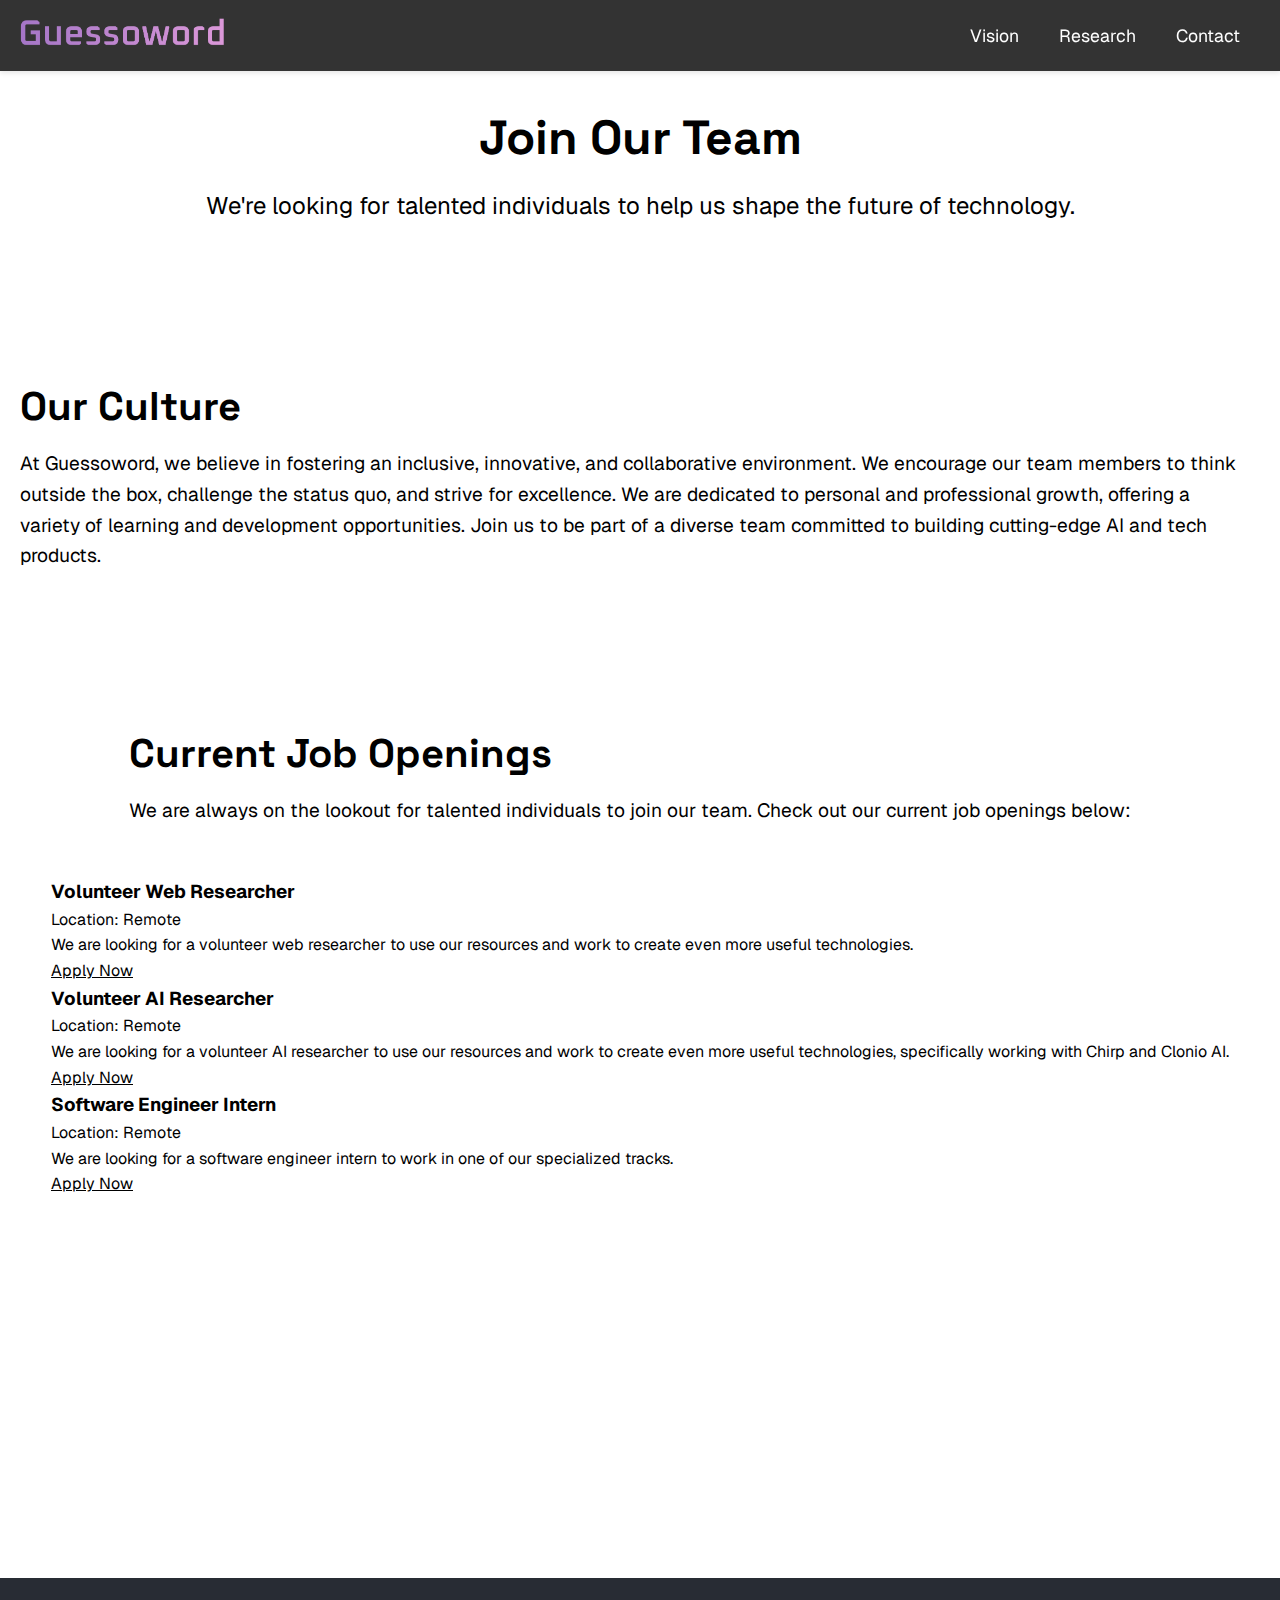
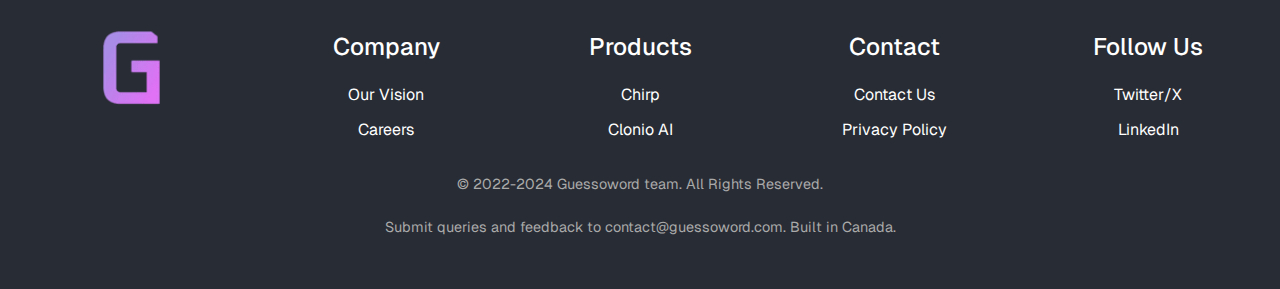
<file: careers.html>
<!DOCTYPE html>
<html lang="en">
<head>
    <meta charset="UTF-8">
    <meta name="viewport" content="width=device-width, initial-scale=1.0">
    <title>Careers at Guessoword</title>
    <link rel="icon" href="guessoword-icon_optimized.png">
    <link href="https://fonts.googleapis.com/css2?family=Geist:wght@400;500;700&family=Space+Grotesk:wght@300;400;600&display=swap" rel="stylesheet">
    <link rel="stylesheet" href="style.css">
</head>
<body>
    <header>
        <nav>
            <div class="logo"><img style="width: 6.4em" src="guessoword.png" alt="Guessoword Logo"></div>
            <ul class="nav-links">
                <li><a href="/vision">Vision</a></li>
                <li><a href="/research">Research</a></li>
                <li><a href="/contact">Contact</a></li>
            </ul>
            <div class="mobile-menu-toggle">&#9776;</div>
        </nav>

        <div class="hero">
            <h1>Join Our Team</h1>
            <p>We're looking for talented individuals to help us shape the future of technology.</p>
        </div>
    </header>

    <section id="company-culture" class="scroll-section">
        <div class="content-wrapper">
            <div class="content-text">
                <h2>Our Culture</h2>
                <p>At Guessoword, we believe in fostering an inclusive, innovative, and collaborative environment. We encourage our team members to think outside the box, challenge the status quo, and strive for excellence. We are dedicated to personal and professional growth, offering a variety of learning and development opportunities. Join us to be part of a diverse team committed to building cutting-edge AI and tech products.</p>
            </div>
        </div>
    </section>

    <section id="job-listings" class="scroll-section">
        <div class="content-wrapper reverse">
            <div class="content-text">
                <h2>Current Job Openings</h2>
                <p>We are always on the lookout for talented individuals to join our team. Check out our current job openings below:</p>
            </div>
        </div>

        <div class="job-listings">
            <div class="job-listing">
                <h3>Volunteer Web Researcher</h3>
                <p>Location: Remote</p>
                <p>We are looking for a volunteer web researcher to use our resources and work to create even more useful technologies.</p>
                <a href="mailto:contact@guessoword.com" class="apply-button">Apply Now</a>
            </div>
            <div class="job-listing">
                <h3>Volunteer AI Researcher</h3>
                <p>Location: Remote</p>
                <p>We are looking for a volunteer AI researcher to use our resources and work to create even more useful technologies, specifically working with Chirp and Clonio AI.</p>
                <a href="mailto:contact@guessoword.com" class="apply-button">Apply Now</a>
            </div>
            <div class="job-listing">
                <h3>Software Engineer Intern</h3>
                <p>Location: Remote</p>
                <p>We are looking for a software engineer intern to work in one of our specialized tracks.</p>
                <a href="mailto:contact@guessoword.com" class="apply-button">Apply Now</a>
            </div>
        </div>
    </section>

    <section id="benefits" class="scroll-section">
        <div class="content-wrapper">
            <div class="content-text">
                <h2>Benefits</h2>
                <p>We offer a range of benefits to ensure our team members are supported both professionally and personally:</p>
                <ul>
                    <li>Flexible work hours and remote work options</li>
                    <li>Opportunities for professional development and training</li>
                    <li>A collaborative and inclusive company culture</li>
                </ul>
            </div>
        </div>
    </section>

    <footer>
    <div class="footer-container">
        <div class="footer-column">
        <img style="width: 4em" src="guessoword-icon_optimized.png">
        </div>
        <div class="footer-column">
            <h3>Company</h3>
            <ul>
                <li><a href="/vision">Our Vision</a></li>
                <li><a href="/careers">Careers</a></li>
            </ul>
        </div>
        <div class="footer-column">
            <h3>Products</h3>
            <ul>
                <li><a href="#">Chirp</a></li>
                <li><a href="https://clonioai.guessoword.com">Clonio AI</a></li>
            </ul>
        </div>
        <div class="footer-column">
            <h3>Contact</h3>
            <ul>
                <li><a href="/contact">Contact Us</a></li>
                <li><a href="/legal/privacy">Privacy Policy</a></li>
            </ul>
        </div>
        <div class="footer-column">
                <h3>Follow Us</h3>
                <ul>
                    <li><a href="https://x.com/guessowordtech">Twitter/X</a></li>
                    <li><a href="https://www.linkedin.com/company/99129532/admin/dashboard/">LinkedIn</a></li>
                </ul>
            </div>
    </div>
    <p>&copy; 2022-2024 Guessoword team. All Rights Reserved.</p>
    <p>Submit queries and feedback to contact@guessoword.com. Built in Canada.</p>
</footer>

    <script src="script.js"></script>
</body>
</html>
</file>
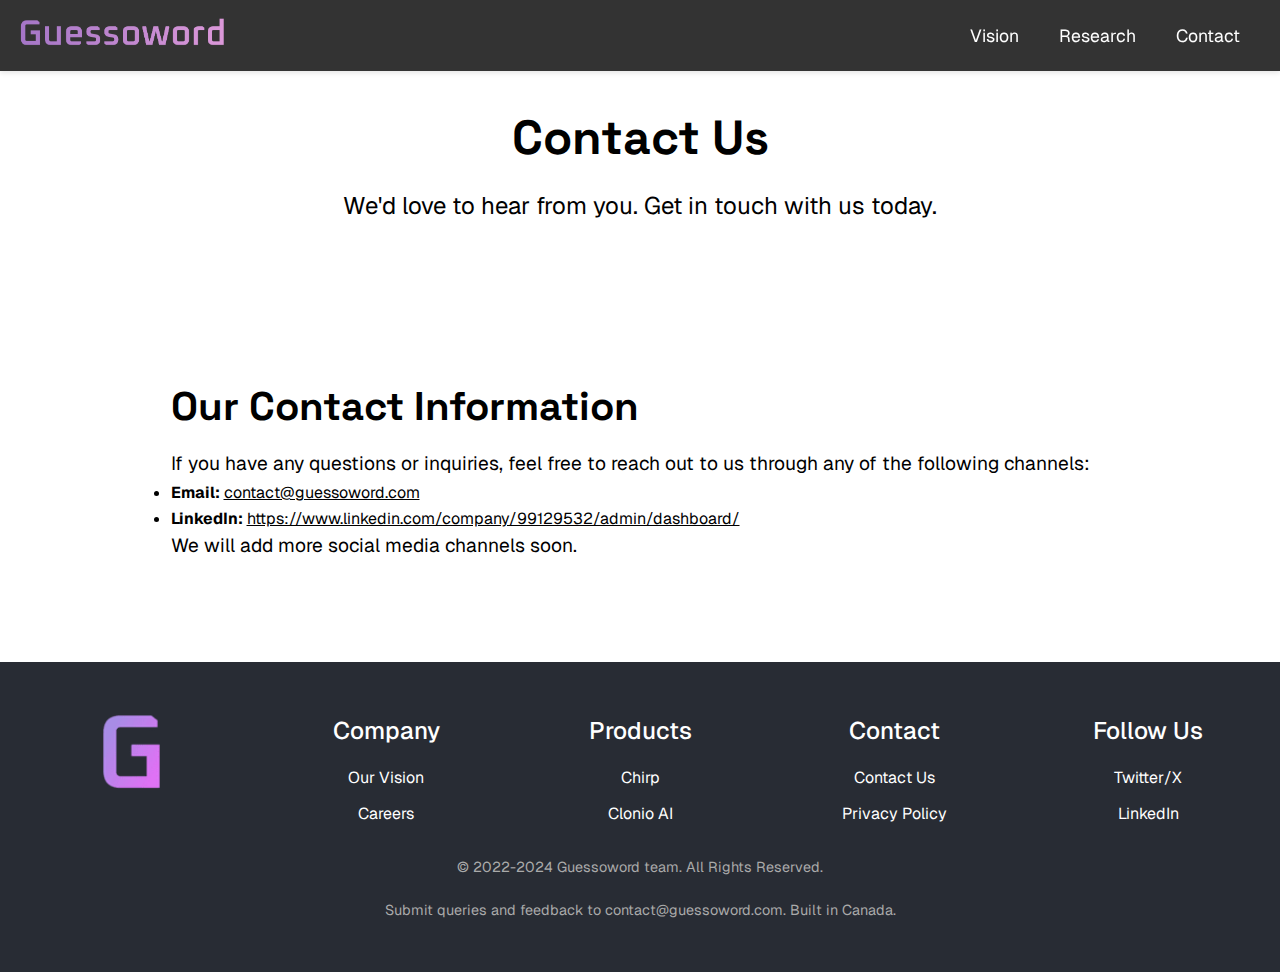
<file: contact.html>
<!DOCTYPE html>
<html lang="en">
<head>
    <meta charset="UTF-8">
    <meta name="viewport" content="width=device-width, initial-scale=1.0">
    <title>Contact Guessoword</title>
    <link rel="icon" href="guessoword-icon_optimized.png">
    <link href="https://fonts.googleapis.com/css2?family=Geist:wght@400;500;700&family=Space+Grotesk:wght@300;400;600&display=swap" rel="stylesheet">
    <link rel="stylesheet" href="style.css">
</head>
<body>
    <header>
        <nav>
            <a href="/"><div class="logo"><img style="width: 6.4em" src="guessoword.png" alt="Guessoword Logo"></div></a>
            <ul class="nav-links">
                <li><a href="/vision">Vision</a></li>
                <li><a href="/research">Research</a></li>
                <li><a href="/contact">Contact</a></li>
            </ul>
            <div class="mobile-menu-toggle">&#9776;</div>
        </nav>

        <div class="hero">
            <h1>Contact Us</h1>
            <p>We'd love to hear from you. Get in touch with us today.</p>
        </div>
    </header>

    <section id="contact-info" class="scroll-section">
        <div class="content-wrapper">
            <div class="content-text">
                <h2>Our Contact Information</h2>
                <p>If you have any questions or inquiries, feel free to reach out to us through any of the following channels:</p>
                <ul>
                    <li><strong>Email:</strong> <a href="mailto:contact@guessoword.com">contact@guessoword.com</a></li>
                    <li><strong>LinkedIn:</strong> <a href="https://www.linkedin.com/company/99129532/admin/dashboard/">https://www.linkedin.com/company/99129532/admin/dashboard/</a></li>
                </ul>
                <p>We will add more social media channels soon.</p>
            </div>
        </div>
    </section>

    <footer>
    <div class="footer-container">
        <div class="footer-column">
        <img style="width: 4em" src="guessoword-icon_optimized.png">
        </div>
        <div class="footer-column">
            <h3>Company</h3>
            <ul>
                <li><a href="/vision">Our Vision</a></li>
                <li><a href="/careers">Careers</a></li>
            </ul>
        </div>
        <div class="footer-column">
            <h3>Products</h3>
            <ul>
                <li><a href="#">Chirp</a></li>
                <li><a href="https://clonioai.guessoword.com">Clonio AI</a></li>
            </ul>
        </div>
        <div class="footer-column">
            <h3>Contact</h3>
            <ul>
                <li><a href="/contact">Contact Us</a></li>
                <li><a href="/legal/privacy">Privacy Policy</a></li>
            </ul>
        </div>
        <div class="footer-column">
                <h3>Follow Us</h3>
                <ul>
                    <li><a href="https://x.com/guessowordtech">Twitter/X</a></li>
                    <li><a href="https://www.linkedin.com/company/99129532/admin/dashboard/">LinkedIn</a></li>
                </ul>
            </div>
    </div>
    <p>&copy; 2022-2024 Guessoword team. All Rights Reserved.</p>
    <p>Submit queries and feedback to contact@guessoword.com. Built in Canada.</p>
</footer>

    <script src="script.js"></script>
</body>
</html>
</file>
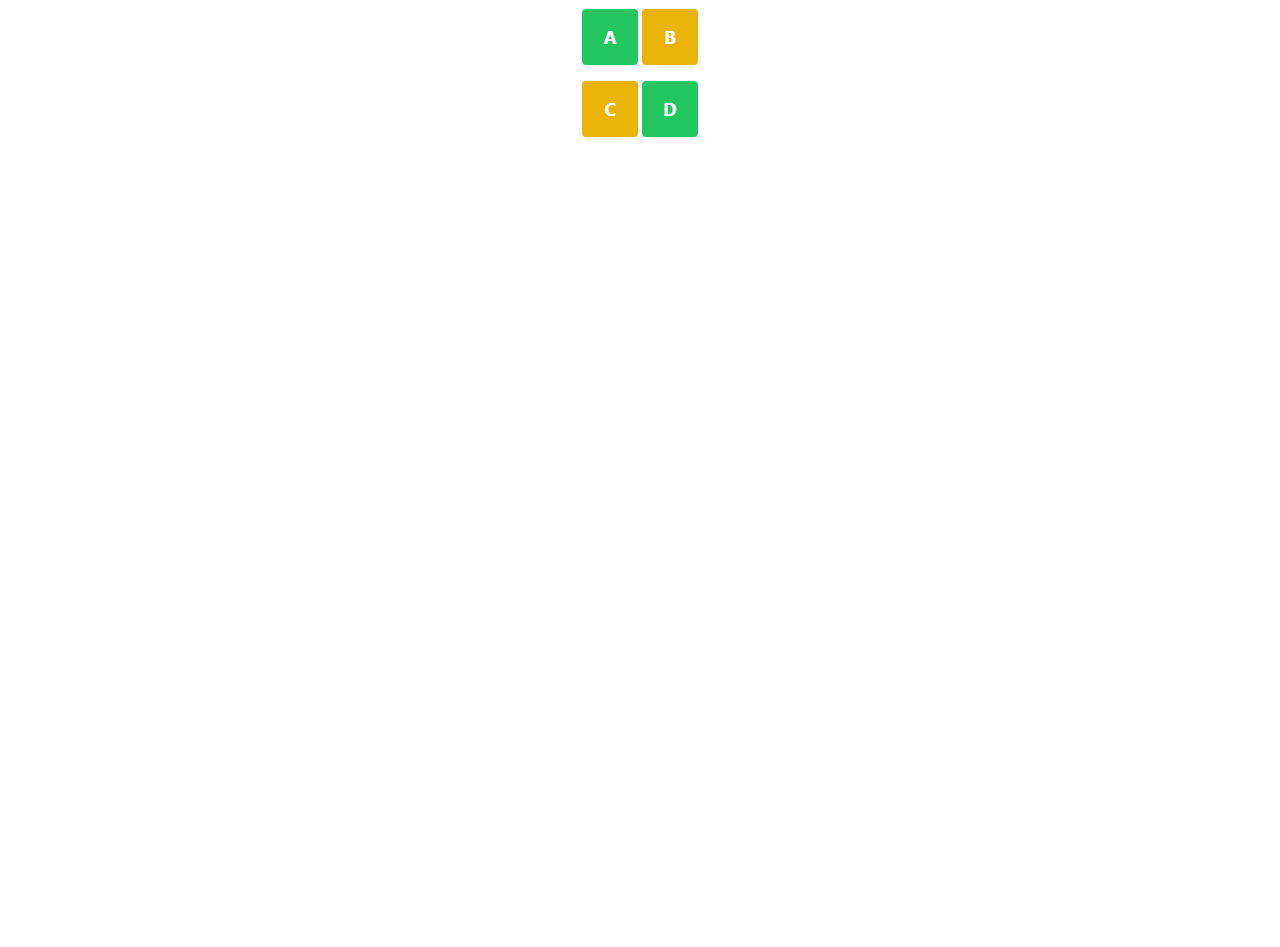
<file: feedback.html>
<html>
<head>
<title>Guessoword - Feedback</title>
<meta name="viewport" content="width=device-width, initial-scale=1.0">
<link rel="icon" href="favicon.png">

<style>
	@media only screen and (max-width: 600px) {
  .form {
    width: 100%;
  }
}
</style>

</head>

<center><body>
<img src="favicon.png" alt="Guessoword">
<div class="form">
<iframe src="https://docs.google.com/forms/d/e/1FAIpQLScy4BunHSYps5-C4fxW56Prs4JX6WUNK3UELvOe4RYmvFB48w/viewform?embedded=true" width="360" height="800" frameborder="0" marginheight="0" marginwidth="0">Loading…</iframe>
</div>
</body></center>

</html>
</file>
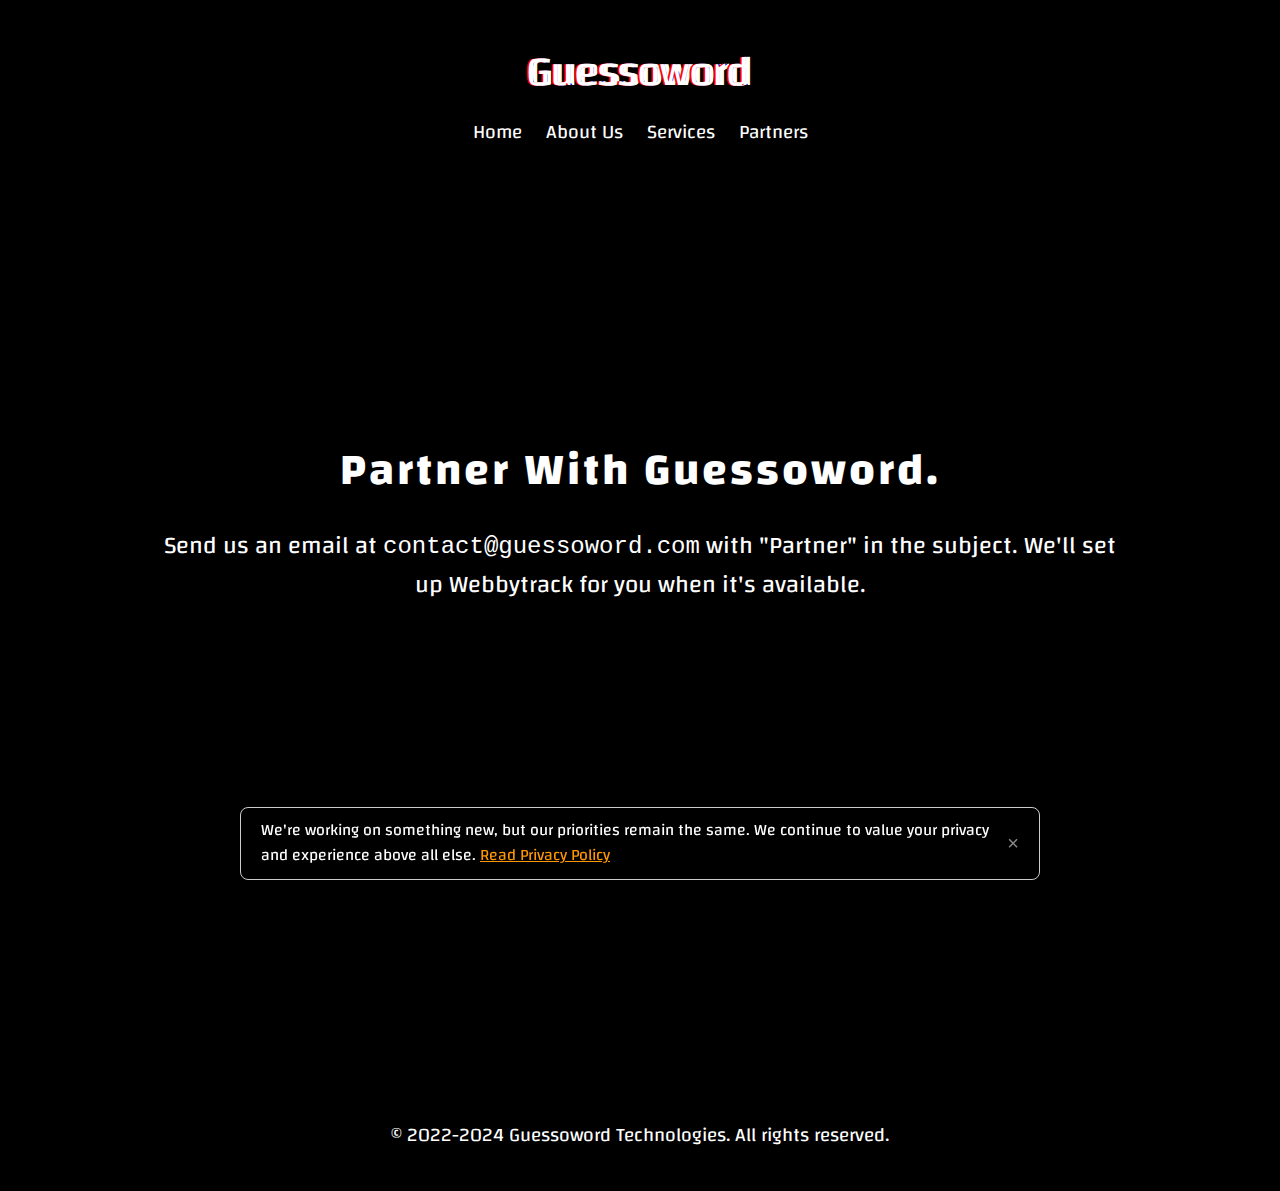
<file: partners.html>
<!DOCTYPE html>
<html lang="en">
<head>
    <meta charset="UTF-8">
    <meta name="viewport" content="width=device-width, initial-scale=1.0">
    <title>Guessoword - Partner With Us</title>
    <link rel="icon" href="favicon.png">
    <link rel="preconnect" href="https://fonts.gstatic.com">
    <link href="https://fonts.googleapis.com/css2?family=Changa:wght@300;400;500&display=swap" rel="stylesheet">
    <style>
* {
    margin: 0;
    padding: 0;
    box-sizing: border-box;
}

body {
    font-family: 'Changa', sans-serif;
    background-color: #000;
    color: #fff;
    line-height: 1.6;
}

.container {
    width: 80%;
    max-width: 1200px;
    margin: 0 auto;
    padding: 20px;
    text-align: center;
}

header {
    background: black;
    padding: 20px 0;
    position: fixed;
    width: 100%;
    top: 0;
    z-index: 1000;
}

header h1 {
    font-size: 2rem;
    text-align: center;
    color: #fff;
    text-transform: uppercase;
    letter-spacing: 2px;
}

nav ul {
    list-style-type: none;
    text-align: center;
    margin-top: 10px;
}

nav ul li {
    display: inline;
    margin: 0 10px;
}

nav ul li a {
    color: #fff;
    text-decoration: none;
    font-size: 1.2rem;
    transition: all 0.3s ease;
    position: relative;
    overflow: hidden;
}

nav ul li a::before {
    content: '';
    position: absolute;
    bottom: 0;
    left: 0;
    width: 100%;
    height: 2px;
    background-color: #fff;
    transform: scaleX(0);
    transform-origin: bottom right;
    transition: transform 0.3s ease;
}

nav ul li a:hover::before {
    transform: scaleX(1);
    transform-origin: bottom left;
}

.hero {
    height: 120vh;
    display: flex;
    align-items: center;
    justify-content: center;
    text-align: center;
}

.hero h2 {
    font-size: 2.8rem;
    margin-bottom: 20px;
    letter-spacing: 3px;
}

.hero p {
    font-size: 1.5rem;
    margin-bottom: 40px;
}

a {
    color: #ff9800;
}

.btn {
    display: inline-block;
    background: #ff9800;
    color: #fff;
    padding: 15px 30px;
    text-decoration: none;
    border-radius: 30px;
    transition: background 0.3s ease;
    font-size: 1.2rem;
    letter-spacing: 2px;
}

.btn:hover {
    background: #f57c00;
}

.about {
    padding: 100px 0;
    text-align: center;
    background-color: #222;
}

.about h2 {
    font-size: 2.8rem;
    margin-bottom: 20px;
    color: #fff;
}

.about p {
    font-size: 1.2rem;
    margin-bottom: 40px;
    color: #ddd;
}

.partner {
    padding: 100px 0;
    text-align: center;
    background-color: #230326;
}

.partner h2 {
    font-size: 2.8rem;
    margin-bottom: 20px;
    color: #fff;
}

.partner p {
    font-size: 1.2rem;
    margin-bottom: 40px;
    color: #ddd;
}

footer {
    background: #000;
    color: #fff;
    text-align: center;
    padding: 20px 0;
}

footer p {
    font-size: 1.2rem;
}

.glitch-container {
    position: relative;
    display: inline-block;
    font-size: 2.6rem;
    color: #fff;
}

.glitch {
    position: relative;
    display: inline-block;
}

.glitch::before,
.glitch::after {
    content: attr(data-text);
    position: absolute;
    top: 0;
    left: 0;
    width: 100%;
    height: 100%;
    clip: rect(0, 100%, 0, 0);
}

.glitch::before {
    left: 2px;
    text-shadow: -2px 0 blue;
    animation: glitch-anim-1 1s infinite linear alternate-reverse;
}

.glitch::after {
    left: -2px;
    text-shadow: -2px 0 red;
    animation: glitch-anim-2 1.5s infinite linear alternate-reverse;
}

@keyframes glitch-anim-1 {
    0% {
        clip: rect(36px, 9999px, 25px, 0);
    }
    5% {
        clip: rect(4px, 9999px, 44px, 0);
    }
    10% {
        clip: rect(0, 9999px, 17px, 0);
    }
    15% {
        clip: rect(22px, 9999px, 10px, 0);
    }
    20% {
        clip: rect(36px, 9999px, 35px, 0);
    }
    25% {
        clip: rect(17px, 9999px, 10px, 0);
    }
    30% {
        clip: rect(36px, 9999px, 21px, 0);
    }
    35% {
        clip: rect(13px, 9999px, 19px, 0);
    }
    40% {
        clip: rect(5px, 9999px, 22px, 0);
    }
    45% {
        clip: rect(38px, 9999px, 43px, 0);
    }
    50% {
        clip: rect(34px, 9999px, 38px, 0);
    }
    55% {
        clip: rect(4px, 9999px, 34px, 0);
    }
    60% {
        clip: rect(39px, 9999px, 7px, 0);
    }
    65% {
        clip: rect(23px, 9999px, 7px, 0);
    }
    70% {
        clip: rect(6px, 9999px, 19px, 0);
    }
    75% {
        clip: rect(26px, 9999px, 6px, 0);
    }
    80% {
        clip: rect(3px, 9999px, 45px, 0);
    }
    85% {
        clip: rect(26px, 9999px, 28px, 0);
    }
    90% {
        clip: rect(17px, 9999px, 16px, 0);
    }
    95% {
        clip: rect(1px, 9999px, 5px, 0);
    }
    100% {
        clip: rect(18px, 9999px, 24px, 0);
    }
}

@keyframes glitch-anim-2 {
    0% {
        clip: rect(30px, 9999px, 23px, 0);
    }
    5% {
        clip: rect(3px, 9999px, 13px, 0);
    }
    10% {
        clip: rect(18px, 9999px, 16px, 0);
    }
    15% {
        clip: rect(4px, 9999px, 1px, 0);
    }
    20% {
        clip: rect(4px, 9999px, 12px, 0);
    }
    25% {
        clip: rect(38px, 9999px, 15px, 0);
    }
    30% {
        clip: rect(32px, 9999px, 25px, 0);
    }
    35% {
        clip: rect(37px, 9999px, 28px, 0);
    }
    40% {
        clip: rect(35px, 9999px, 27px, 0);
    }
    45% {
        clip: rect(14px, 9999px, 7px, 0);
    }
    50% {
        clip: rect(30px, 9999px, 36px, 0);
    }
    55% {
        clip: rect(18px, 9999px, 31px, 0);
    }
    60% {
        clip: rect(16px, 9999px, 1px, 0);
    }
    65% {
        clip: rect(17px, 9999px, 5px, 0);
    }
    70% {
        clip: rect(9px, 9999px, 30px, 0);
    }
    75% {
        clip: rect(13px, 9999px, 18px, 0);
    }
    80% {
        clip: rect(0, 9999px, 31px, 0);
    }
    85% {
        clip: rect(29px, 9999px, 17px, 0);
    }
    90% {
        clip: rect(7px, 9999px, 23px, 0);
    }
    95% {
        clip: rect(21px, 9999px, 29px, 0);
    }
    100% {
        clip: rect(31px, 9999px, 8px, 0);
    }
}

.notice {
  position: fixed;
  bottom: 20px;
  left: 50%;
  transform: translateX(-50%);
  background-color: #000;
  color: #fff;
  border: 1px solid #ccc;
  box-shadow: 0 0 10px rgba(0,0,0,0.1);
  padding: 10px 20px;
  border-radius: 8px;
  max-width: 800px;
  width: 100%;
  display: none;
}

.notice-content {
  display: flex;
  align-items: center;
}

.notice-content p {
  flex: 1;
  margin: 0;
}

#close-btn {
  background: none;
  border: none;
  cursor: pointer;
  font-size: 20px;
  color: #888;
}


</style>
</head>
<body>
    <header>
        <div class="container">
            <div class="glitch-container">
              <span class="glitch" data-text="Guessoword">Guessoword</span>
            </div>
            <nav>
                <ul>
                    <li><a href="/">Home</a></li>
                    <li><a href="/#about">About Us</a></li>
                    <li><a href="/services">Services</a></li>
                    <li><a href="/partners">Partners</a></li>
                </ul>
            </nav>
        </div>
    </header>

    <section id="home" class="hero">
        <div class="container">
            <h2>Partner With Guessoword.</h2>
            <p>Send us an email at <code>contact@guessoword.com</code> with "Partner" in the subject. We'll set up Webbytrack for you when it's available.</p>
        </div>
    </section>
    <div id="notice" class="notice">
  <div class="notice-content">
    <p>We're working on something new, but our priorities remain the same. We continue to value your privacy and experience above all else. <a href="/privacy">Read Privacy Policy</a></p>
    <button id="close-btn">&times;</button>
  </div>
</div>

    <footer>
        <div class="container">
            <p>&copy; 2022-2024 Guessoword Technologies. All rights reserved.</p>
        </div>
    </footer>
    
<script>
document.addEventListener('DOMContentLoaded', function() {
  const notice = document.getElementById('notice');
  const closeBtn = document.getElementById('close-btn');

  // Check if the notice should be hidden based on localStorage
  if (localStorage.getItem('noticeClosed') === 'true') {
    notice.style.display = 'none';
  } else {
    notice.style.display = 'block';
  }

  // Add click event listener to the close button
  closeBtn.addEventListener('click', function() {
    notice.style.display = 'none';
    // Save state to localStorage
    localStorage.setItem('noticeClosed', 'true');
  });
});

</script>
</body>
</html>
</file>
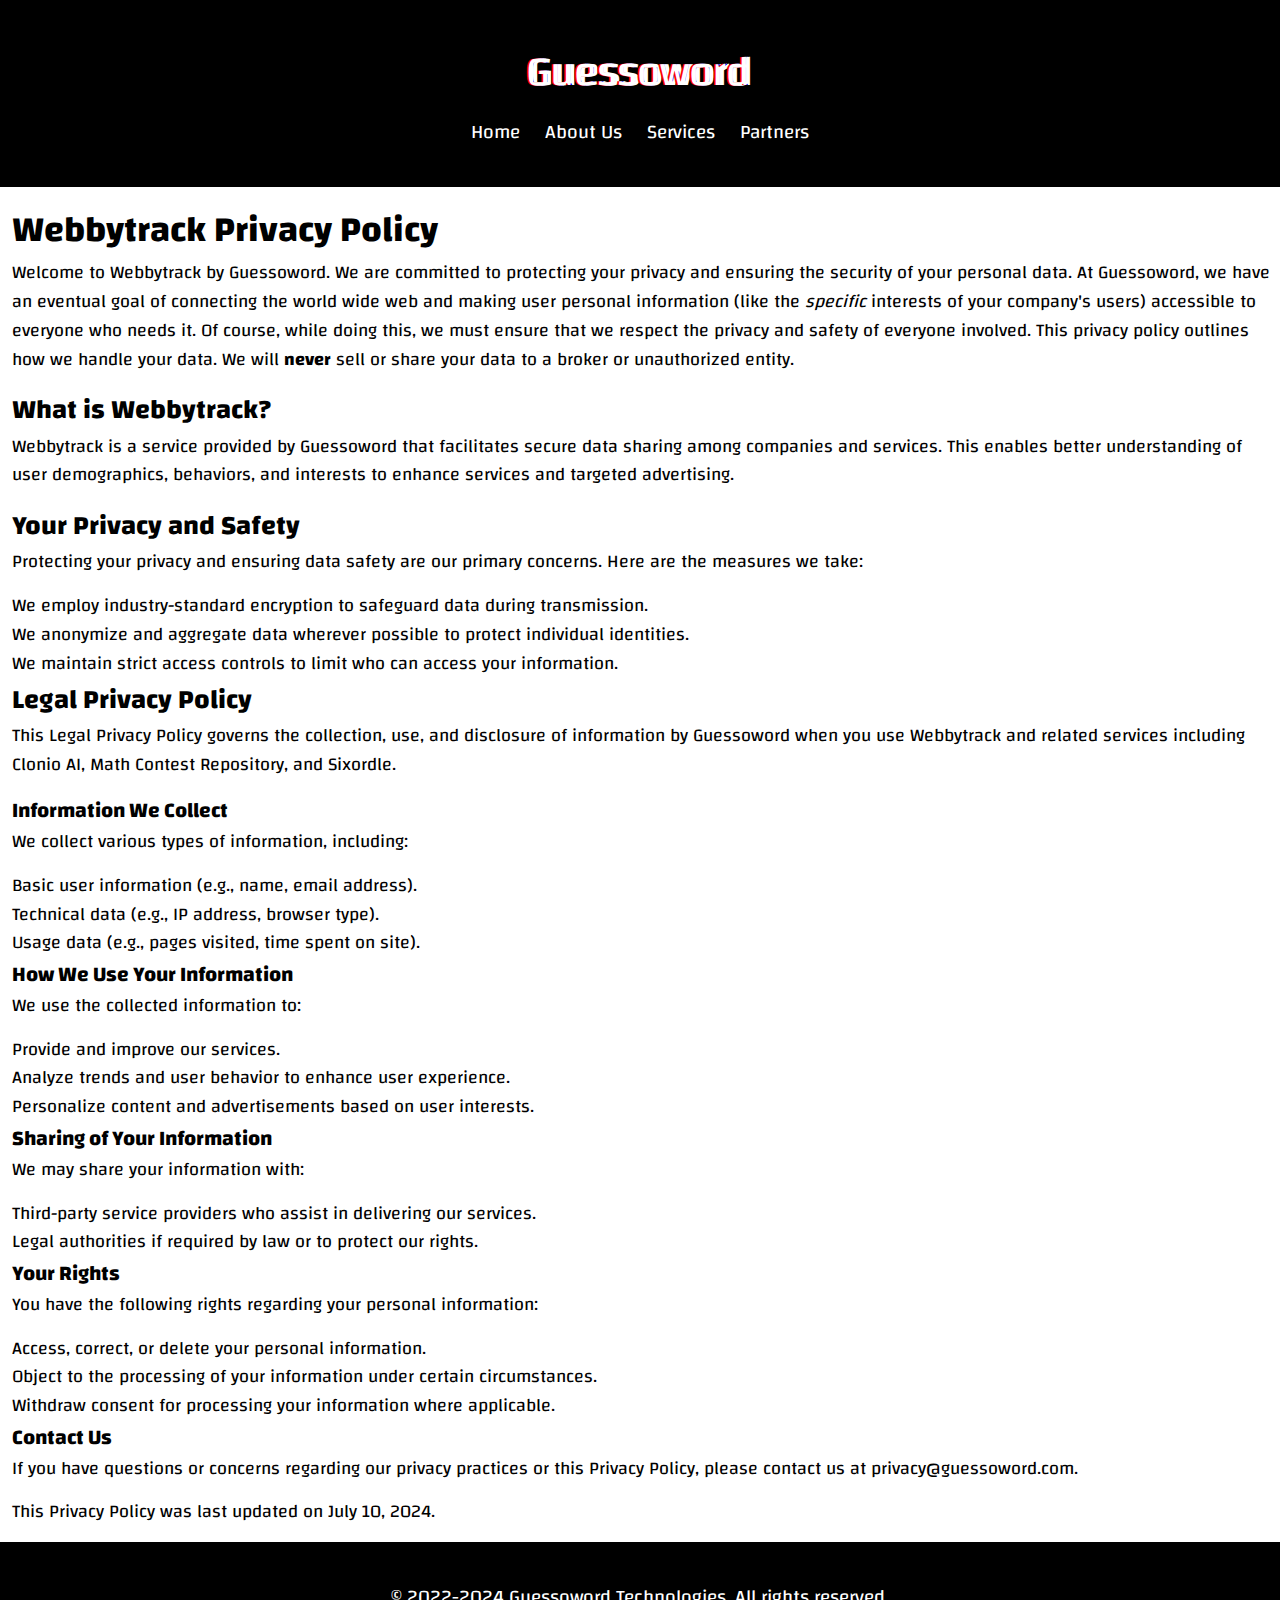
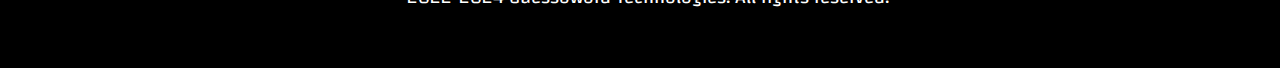
<file: privacy.html>
<!DOCTYPE html>
<html lang="en">
<head>
<link rel="icon" href="favicon.png">
    <meta charset="UTF-8">
    <meta name="viewport" content="width=device-width, initial-scale=1.0">
    <title>Webbytrack Privacy Policy</title>
        <link rel="preconnect" href="https://fonts.gstatic.com">
    <link href="https://fonts.googleapis.com/css2?family=Changa:wght@300;400;500&display=swap" rel="stylesheet">
    <style>
* {
    margin: 0;
    padding: 0;
    box-sizing: border-box;
}

a {
    color: #ff9800;
}

body {
    font-family: 'Changa', sans-serif;
    background-color: #fff;
    color: #000;
    font-size: 18px;
    line-height: 1.6;
}

.container {
    width: 80%;
    max-width: 1200px;
    margin: 0 auto;
    padding: 20px;
    text-align: center;
}

header {
    background: black;
    padding: 20px 0;
    position: fixed;
    width: 100%;
    top: 0;
    z-index: 1000;
}

header h1 {
    font-size: 2rem;
    text-align: center;
    color: #fff;
    text-transform: uppercase;
    letter-spacing: 2px;
}

nav ul {
    list-style-type: none;
    text-align: center;
    margin-top: 10px;
}

nav ul li {
    display: inline;
    margin: 0 10px;
}

nav ul li a {
    color: #fff;
    text-decoration: none;
    font-size: 1.2rem;
    transition: all 0.3s ease;
    position: relative;
    overflow: hidden;
}

nav ul li a::before {
    content: '';
    position: absolute;
    bottom: 0;
    left: 0;
    width: 100%;
    height: 2px;
    background-color: #fff;
    transform: scaleX(0);
    transform-origin: bottom right;
    transition: transform 0.3s ease;
}

nav ul li a:hover::before {
    transform: scaleX(1);
    transform-origin: bottom left;
}

.hero {
    height: 120vh;
    display: flex;
    align-items: center;
    justify-content: center;
    text-align: center;
}

.hero h2 {
    font-size: 2.8rem;
    margin-bottom: 20px;
    letter-spacing: 3px;
}

.hero p {
    font-size: 1.5rem;
    margin-bottom: 40px;
}

.btn {
    display: inline-block;
    background: #ff9800;
    color: #fff;
    padding: 15px 30px;
    text-decoration: none;
    border-radius: 30px;
    transition: background 0.3s ease;
    font-size: 1.2rem;
    letter-spacing: 2px;
}

.btn:hover {
    background: #f57c00;
}

.about {
    padding: 100px 0;
    text-align: center;
    background-color: #222;
}

.about h2 {
    font-size: 2.8rem;
    margin-bottom: 20px;
    color: #fff;
}

.about p {
    font-size: 1.2rem;
    margin-bottom: 40px;
    color: #ddd;
}

.partner {
    padding: 100px 0;
    text-align: center;
    background-color: #230326;
}

.partner h2 {
    font-size: 2.8rem;
    margin-bottom: 20px;
    color: #fff;
}

.partner p {
    font-size: 1.2rem;
    margin-bottom: 40px;
    color: #ddd;
}

footer {
    background: #000;
    color: #fff;
    text-align: center;
    padding: 20px 0;
}

footer p {
    font-size: 1.2rem;
}

.glitch-container {
    position: relative;
    display: inline-block;
    font-size: 2.6rem;
    color: #fff;
}

.glitch {
    position: relative;
    display: inline-block;
}

.glitch::before,
.glitch::after {
    content: attr(data-text);
    position: absolute;
    top: 0;
    left: 0;
    width: 100%;
    height: 100%;
    clip: rect(0, 100%, 0, 0);
}

.glitch::before {
    left: 2px;
    text-shadow: -2px 0 blue;
    animation: glitch-anim-1 1s infinite linear alternate-reverse;
}

.glitch::after {
    left: -2px;
    text-shadow: -2px 0 red;
    animation: glitch-anim-2 1.5s infinite linear alternate-reverse;
}

@keyframes glitch-anim-1 {
    0% {
        clip: rect(36px, 9999px, 25px, 0);
    }
    5% {
        clip: rect(4px, 9999px, 44px, 0);
    }
    10% {
        clip: rect(0, 9999px, 17px, 0);
    }
    15% {
        clip: rect(22px, 9999px, 10px, 0);
    }
    20% {
        clip: rect(36px, 9999px, 35px, 0);
    }
    25% {
        clip: rect(17px, 9999px, 10px, 0);
    }
    30% {
        clip: rect(36px, 9999px, 21px, 0);
    }
    35% {
        clip: rect(13px, 9999px, 19px, 0);
    }
    40% {
        clip: rect(5px, 9999px, 22px, 0);
    }
    45% {
        clip: rect(38px, 9999px, 43px, 0);
    }
    50% {
        clip: rect(34px, 9999px, 38px, 0);
    }
    55% {
        clip: rect(4px, 9999px, 34px, 0);
    }
    60% {
        clip: rect(39px, 9999px, 7px, 0);
    }
    65% {
        clip: rect(23px, 9999px, 7px, 0);
    }
    70% {
        clip: rect(6px, 9999px, 19px, 0);
    }
    75% {
        clip: rect(26px, 9999px, 6px, 0);
    }
    80% {
        clip: rect(3px, 9999px, 45px, 0);
    }
    85% {
        clip: rect(26px, 9999px, 28px, 0);
    }
    90% {
        clip: rect(17px, 9999px, 16px, 0);
    }
    95% {
        clip: rect(1px, 9999px, 5px, 0);
    }
    100% {
        clip: rect(18px, 9999px, 24px, 0);
    }
}

@keyframes glitch-anim-2 {
    0% {
        clip: rect(30px, 9999px, 23px, 0);
    }
    5% {
        clip: rect(3px, 9999px, 13px, 0);
    }
    10% {
        clip: rect(18px, 9999px, 16px, 0);
    }
    15% {
        clip: rect(4px, 9999px, 1px, 0);
    }
    20% {
        clip: rect(4px, 9999px, 12px, 0);
    }
    25% {
        clip: rect(38px, 9999px, 15px, 0);
    }
    30% {
        clip: rect(32px, 9999px, 25px, 0);
    }
    35% {
        clip: rect(37px, 9999px, 28px, 0);
    }
    40% {
        clip: rect(35px, 9999px, 27px, 0);
    }
    45% {
        clip: rect(14px, 9999px, 7px, 0);
    }
    50% {
        clip: rect(30px, 9999px, 36px, 0);
    }
    55% {
        clip: rect(18px, 9999px, 31px, 0);
    }
    60% {
        clip: rect(16px, 9999px, 1px, 0);
    }
    65% {
        clip: rect(17px, 9999px, 5px, 0);
    }
    70% {
        clip: rect(9px, 9999px, 30px, 0);
    }
    75% {
        clip: rect(13px, 9999px, 18px, 0);
    }
    80% {
        clip: rect(0, 9999px, 31px, 0);
    }
    85% {
        clip: rect(29px, 9999px, 17px, 0);
    }
    90% {
        clip: rect(7px, 9999px, 23px, 0);
    }
    95% {
        clip: rect(21px, 9999px, 29px, 0);
    }
    100% {
        clip: rect(31px, 9999px, 8px, 0);
    }
}
        p {
            margin-bottom: 15px;
        }
        .legal {
            margin-top: 30px;
            border-top: 1px solid #ccc;
            padding-top: 20px;
        }
    </style>
</head>
<body>
    <header>
        <div class="container">
            <div class="glitch-container">
              <span class="glitch" data-text="Guessoword">Guessoword</span>
            </div>
            <nav>
                <ul>
                    <li><a href="#home">Home</a></li>
                    <li><a href="#about">About Us</a></li>
                    <li><a href="#services">Services</a></li>
                    <li><a href="/partners">Partners</a></li>
                </ul>
            </nav>
        </div>
    </header><br><br><br><br><br><br><br>
    <div style="margin-left: 12px;">
    <h1>Webbytrack Privacy Policy</h1>
                
                <p>Welcome to Webbytrack by Guessoword. We are committed to protecting your privacy and ensuring the security of your personal data. At Guessoword, we have an eventual goal of connecting the world wide web and making user personal information (like the <i>specific</i> interests of your company's users) accessible to everyone who needs it. Of course, while doing this, we must ensure that we respect the privacy and safety of everyone involved. This privacy policy outlines how we handle your data. We will <b>never</b> sell or share your data to a broker or unauthorized entity.</p>
                
                <h2>What is Webbytrack?</h2>
                <p>Webbytrack is a service provided by Guessoword that facilitates secure data sharing among companies and services. This enables better understanding of user demographics, behaviors, and interests to enhance services and targeted advertising.</p>
                
                <h2>Your Privacy and Safety</h2>
                <p>Protecting your privacy and ensuring data safety are our primary concerns. Here are the measures we take:</p>
                <ul>
                    <li>We employ industry-standard encryption to safeguard data during transmission.</li>
                    <li>We anonymize and aggregate data wherever possible to protect individual identities.</li>
                    <li>We maintain strict access controls to limit who can access your information.</li>
                </ul>
                
                <h2>Legal Privacy Policy</h2>
                <p>This Legal Privacy Policy governs the collection, use, and disclosure of information by Guessoword when you use Webbytrack and related services including Clonio AI, Math Contest Repository, and Sixordle.</p>
                
                <h3>Information We Collect</h3>
                <p>We collect various types of information, including:</p>
                <ul>
                    <li>Basic user information (e.g., name, email address).</li>
                    <li>Technical data (e.g., IP address, browser type).</li>
                    <li>Usage data (e.g., pages visited, time spent on site).</li>
                </ul>
                
                <h3>How We Use Your Information</h3>
                <p>We use the collected information to:</p>
                <ul>
                    <li>Provide and improve our services.</li>
                    <li>Analyze trends and user behavior to enhance user experience.</li>
                    <li>Personalize content and advertisements based on user interests.</li>
                </ul>
                
                <h3>Sharing of Your Information</h3>
                <p>We may share your information with:</p>
                <ul>
                    <li>Third-party service providers who assist in delivering our services.</li>
                    <li>Legal authorities if required by law or to protect our rights.</li>
                </ul>
                
                <h3>Your Rights</h3>
                <p>You have the following rights regarding your personal information:</p>
                <ul>
                    <li>Access, correct, or delete your personal information.</li>
                    <li>Object to the processing of your information under certain circumstances.</li>
                    <li>Withdraw consent for processing your information where applicable.</li>
                </ul>
                
                <h3>Contact Us</h3>
                <p>If you have questions or concerns regarding our privacy practices or this Privacy Policy, please contact us at privacy@guessoword.com.</p>
                
                <p>This Privacy Policy was last updated on July 10, 2024.</p>
            </div>
        </section>
        
        </div>
    </main>

    <footer>
        <div class="container">
            <p>&copy; 2022-2024 Guessoword Technologies. All rights reserved.</p>
        </div>
    </footer>
</body>
</html>
</file>
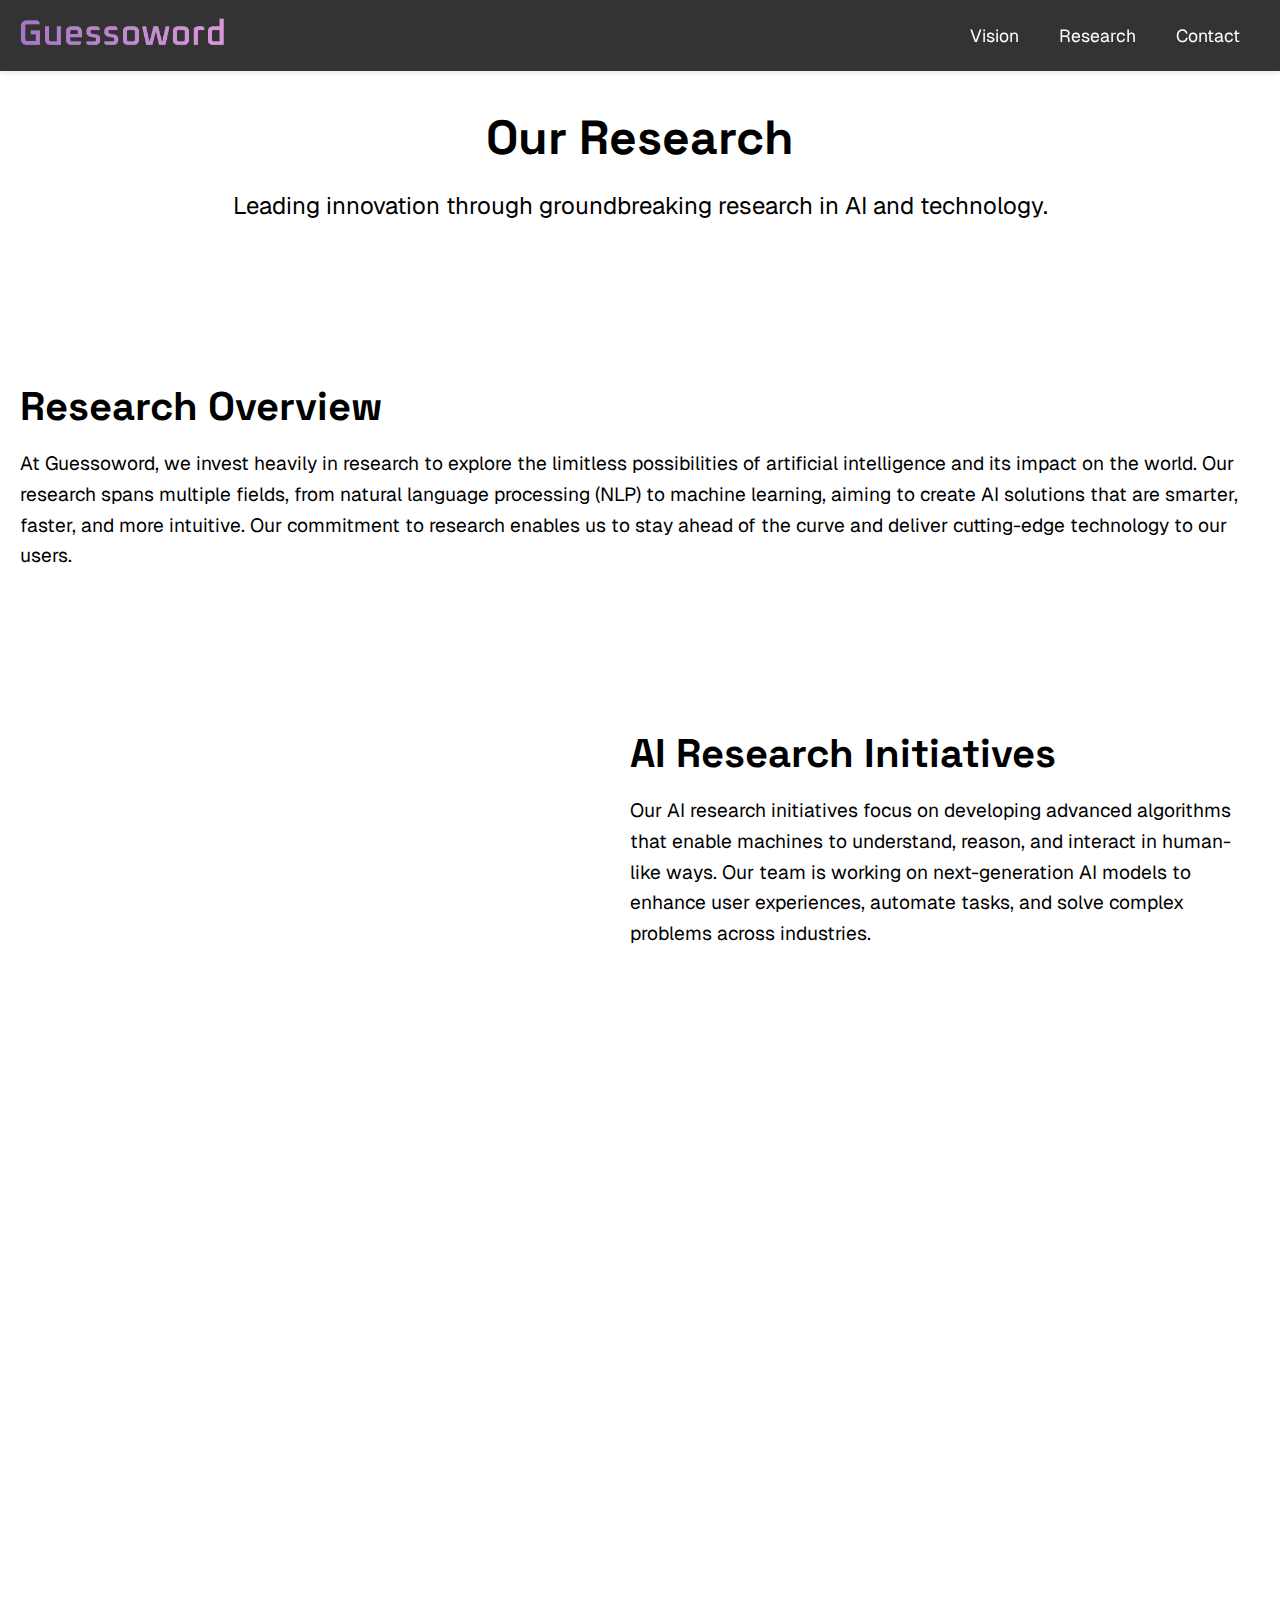
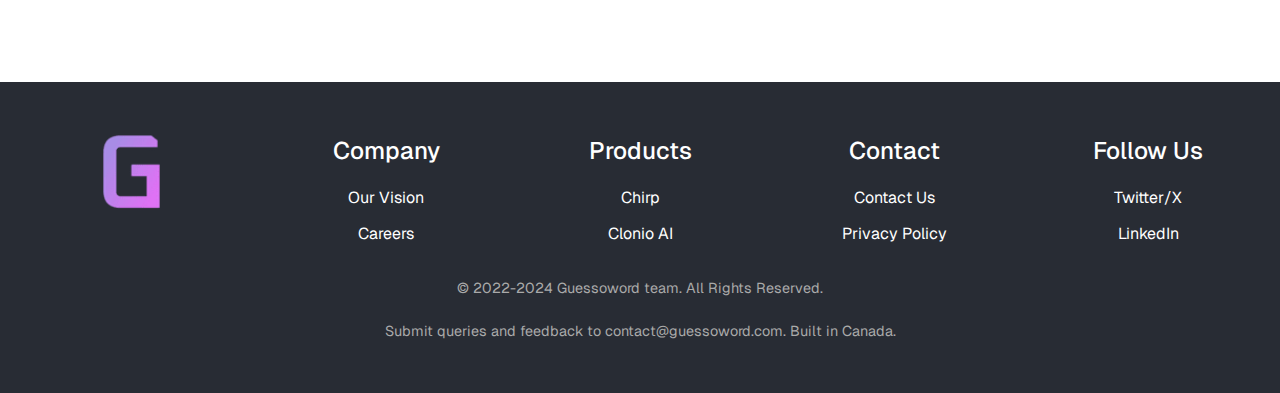
<file: research.html>
<!DOCTYPE html>
<html lang="en">
<head>
    <meta charset="UTF-8">
    <meta name="viewport" content="width=device-width, initial-scale=1.0">
    <title>Research at Guessoword</title>
    <link rel="icon" href="guessoword-icon_optimized.png">
    <link href="https://fonts.googleapis.com/css2?family=Geist:wght@400;500;700&family=Space+Grotesk:wght@300;400;600&display=swap" rel="stylesheet">
    <link rel="stylesheet" href="style.css">
</head>
<body>
    <header>
        <nav>
            <a href="/"><div class="logo"><img style="width: 6.4em" src="guessoword.png" alt="Guessoword Logo"></div></a>
            <ul class="nav-links">
                <li><a href="/vision">Vision</a></li>
                <li><a href="/research">Research</a></li>
                <li><a href="/contact">Contact</a></li>
            </ul>
            <div class="mobile-menu-toggle">&#9776;</div>
        </nav>

        <div class="hero">
            <h1>Our Research</h1>
            <p>Leading innovation through groundbreaking research in AI and technology.</p>
        </div>
    </header>

    <section id="research-overview" class="scroll-section">
        <div class="content-wrapper">
            <div class="content-text">
                <h2>Research Overview</h2>
                <p>At Guessoword, we invest heavily in research to explore the limitless possibilities of artificial intelligence and its impact on the world. Our research spans multiple fields, from natural language processing (NLP) to machine learning, aiming to create AI solutions that are smarter, faster, and more intuitive. Our commitment to research enables us to stay ahead of the curve and deliver cutting-edge technology to our users.</p>
            </div>
        </div>
    </section>

    <section id="ai-research" class="scroll-section">
        <div class="content-wrapper reverse">
            <div class="content-text">
                <h2>AI Research Initiatives</h2>
                <p>Our AI research initiatives focus on developing advanced algorithms that enable machines to understand, reason, and interact in human-like ways. Our team is working on next-generation AI models to enhance user experiences, automate tasks, and solve complex problems across industries.</p>
            </div>
            <div class="content-image">
                
            </div>
        </div>
    </section>

    <section id="collaborations" class="scroll-section">
        <div class="content-wrapper">
            <div class="content-text">
                <h2>Collaborations & Partnerships</h2>
                <p>We believe in the power of collaboration. That's why we're working with leading partners to push the boundaries of technology. These collaborations help us stay at the forefront of research, ensuring our products are backed by the latest scientific advancements.</p>
            </div>
        </div>
    </section>

    <section id="future-research" class="scroll-section">
        <div class="content-wrapper reverse">
            <div class="content-text">
                <h2>Future Research Directions</h2>
                <p>Looking forward, we aim to expand our research into new areas, including quantum computing, edge AI, and ethical AI. These fields hold great promise for the future, and we are excited to explore their potential to revolutionize the way we live and work.</p>
            </div>
            <div class="content-image">
                
            </div>
        </div>
    </section>

    <footer>
    <div class="footer-container">
        <div class="footer-column">
        <img style="width: 4em" src="guessoword-icon_optimized.png">
        </div>
        <div class="footer-column">
            <h3>Company</h3>
            <ul>
                <li><a href="/vision">Our Vision</a></li>
                <li><a href="/careers">Careers</a></li>
            </ul>
        </div>
        <div class="footer-column">
            <h3>Products</h3>
            <ul>
                <li><a href="#">Chirp</a></li>
                <li><a href="https://clonioai.guessoword.com">Clonio AI</a></li>
            </ul>
        </div>
        <div class="footer-column">
            <h3>Contact</h3>
            <ul>
                <li><a href="/contact">Contact Us</a></li>
                <li><a href="/legal/privacy">Privacy Policy</a></li>
            </ul>
        </div>
        <div class="footer-column">
                <h3>Follow Us</h3>
                <ul>
                    <li><a href="https://x.com/guessowordtech">Twitter/X</a></li>
                    <li><a href="https://www.linkedin.com/company/99129532/admin/dashboard/">LinkedIn</a></li>
                </ul>
            </div>
    </div>
    <p>&copy; 2022-2024 Guessoword team. All Rights Reserved.</p>
    <p>Submit queries and feedback to contact@guessoword.com. Built in Canada.</p>
</footer>

    <script src="script.js"></script>
</body>
</html>
</file>
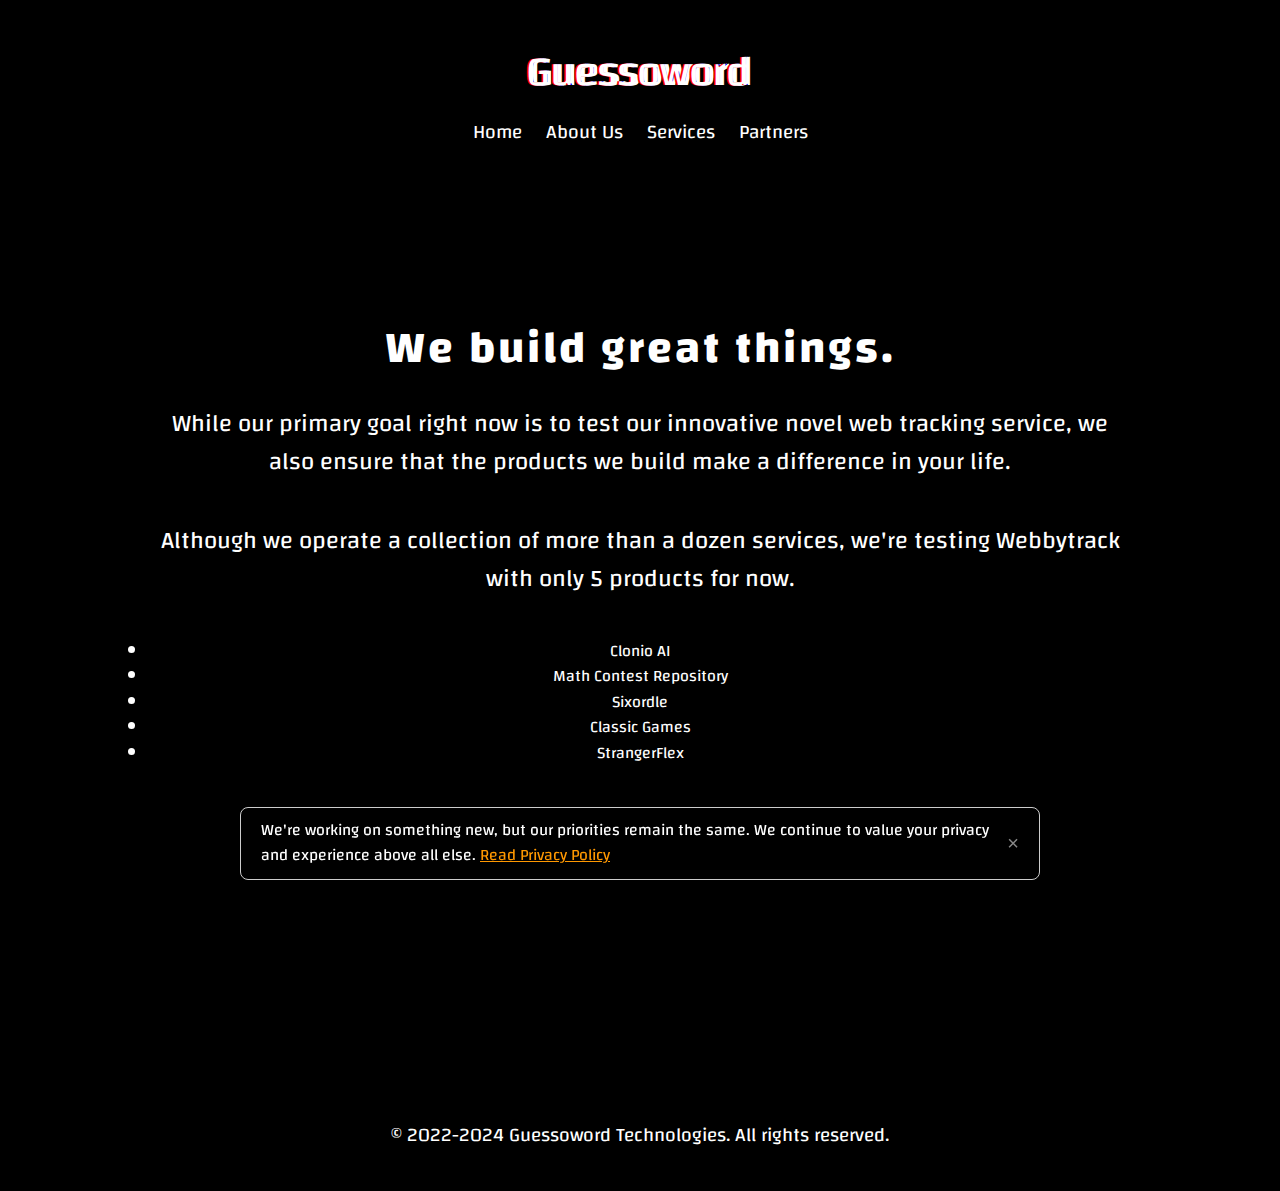
<file: services.html>
<!DOCTYPE html>
<html lang="en">
<head>
    <meta charset="UTF-8">
    <meta name="viewport" content="width=device-width, initial-scale=1.0">
    <title>Guessoword - Services</title>
    <link rel="icon" href="favicon.png">
    <link rel="preconnect" href="https://fonts.gstatic.com">
    <link href="https://fonts.googleapis.com/css2?family=Changa:wght@300;400;500&display=swap" rel="stylesheet">
    <style>
* {
    margin: 0;
    padding: 0;
    box-sizing: border-box;
}

a {
    color: #ff9800;
}

body {
    font-family: 'Changa', sans-serif;
    background-color: #000;
    color: #fff;
    line-height: 1.6;
}

.container {
    width: 80%;
    max-width: 1200px;
    margin: 0 auto;
    padding: 20px;
    text-align: center;
}

header {
    background: black;
    padding: 20px 0;
    position: fixed;
    width: 100%;
    top: 0;
    z-index: 1000;
}

header h1 {
    font-size: 2rem;
    text-align: center;
    color: #fff;
    text-transform: uppercase;
    letter-spacing: 2px;
}

nav ul {
    list-style-type: none;
    text-align: center;
    margin-top: 10px;
}

nav ul li {
    display: inline;
    margin: 0 10px;
}

nav ul li a {
    color: #fff;
    text-decoration: none;
    font-size: 1.2rem;
    transition: all 0.3s ease;
    position: relative;
    overflow: hidden;
}

nav ul li a::before {
    content: '';
    position: absolute;
    bottom: 0;
    left: 0;
    width: 100%;
    height: 2px;
    background-color: #fff;
    transform: scaleX(0);
    transform-origin: bottom right;
    transition: transform 0.3s ease;
}

nav ul li a:hover::before {
    transform: scaleX(1);
    transform-origin: bottom left;
}

.hero {
    height: 120vh;
    display: flex;
    align-items: center;
    justify-content: center;
    text-align: center;
}

.hero h2 {
    font-size: 2.8rem;
    margin-bottom: 20px;
    letter-spacing: 3px;
}

.hero p {
    font-size: 1.5rem;
    margin-bottom: 40px;
}

.btn {
    display: inline-block;
    background: #ff9800;
    color: #fff;
    padding: 15px 30px;
    text-decoration: none;
    border-radius: 30px;
    transition: background 0.3s ease;
    font-size: 1.2rem;
    letter-spacing: 2px;
}

.btn:hover {
    background: #f57c00;
}

.about {
    padding: 100px 0;
    text-align: center;
    background-color: #222;
}

.about h2 {
    font-size: 2.8rem;
    margin-bottom: 20px;
    color: #fff;
}

.about p {
    font-size: 1.2rem;
    margin-bottom: 40px;
    color: #ddd;
}

.partner {
    padding: 100px 0;
    text-align: center;
    background-color: #230326;
}

.partner h2 {
    font-size: 2.8rem;
    margin-bottom: 20px;
    color: #fff;
}

.partner p {
    font-size: 1.2rem;
    margin-bottom: 40px;
    color: #ddd;
}

footer {
    background: #000;
    color: #fff;
    text-align: center;
    padding: 20px 0;
}

footer p {
    font-size: 1.2rem;
}

.glitch-container {
    position: relative;
    display: inline-block;
    font-size: 2.6rem;
    color: #fff;
}

.glitch {
    position: relative;
    display: inline-block;
}

.glitch::before,
.glitch::after {
    content: attr(data-text);
    position: absolute;
    top: 0;
    left: 0;
    width: 100%;
    height: 100%;
    clip: rect(0, 100%, 0, 0);
}

.glitch::before {
    left: 2px;
    text-shadow: -2px 0 blue;
    animation: glitch-anim-1 1s infinite linear alternate-reverse;
}

.glitch::after {
    left: -2px;
    text-shadow: -2px 0 red;
    animation: glitch-anim-2 1.5s infinite linear alternate-reverse;
}

@keyframes glitch-anim-1 {
    0% {
        clip: rect(36px, 9999px, 25px, 0);
    }
    5% {
        clip: rect(4px, 9999px, 44px, 0);
    }
    10% {
        clip: rect(0, 9999px, 17px, 0);
    }
    15% {
        clip: rect(22px, 9999px, 10px, 0);
    }
    20% {
        clip: rect(36px, 9999px, 35px, 0);
    }
    25% {
        clip: rect(17px, 9999px, 10px, 0);
    }
    30% {
        clip: rect(36px, 9999px, 21px, 0);
    }
    35% {
        clip: rect(13px, 9999px, 19px, 0);
    }
    40% {
        clip: rect(5px, 9999px, 22px, 0);
    }
    45% {
        clip: rect(38px, 9999px, 43px, 0);
    }
    50% {
        clip: rect(34px, 9999px, 38px, 0);
    }
    55% {
        clip: rect(4px, 9999px, 34px, 0);
    }
    60% {
        clip: rect(39px, 9999px, 7px, 0);
    }
    65% {
        clip: rect(23px, 9999px, 7px, 0);
    }
    70% {
        clip: rect(6px, 9999px, 19px, 0);
    }
    75% {
        clip: rect(26px, 9999px, 6px, 0);
    }
    80% {
        clip: rect(3px, 9999px, 45px, 0);
    }
    85% {
        clip: rect(26px, 9999px, 28px, 0);
    }
    90% {
        clip: rect(17px, 9999px, 16px, 0);
    }
    95% {
        clip: rect(1px, 9999px, 5px, 0);
    }
    100% {
        clip: rect(18px, 9999px, 24px, 0);
    }
}

@keyframes glitch-anim-2 {
    0% {
        clip: rect(30px, 9999px, 23px, 0);
    }
    5% {
        clip: rect(3px, 9999px, 13px, 0);
    }
    10% {
        clip: rect(18px, 9999px, 16px, 0);
    }
    15% {
        clip: rect(4px, 9999px, 1px, 0);
    }
    20% {
        clip: rect(4px, 9999px, 12px, 0);
    }
    25% {
        clip: rect(38px, 9999px, 15px, 0);
    }
    30% {
        clip: rect(32px, 9999px, 25px, 0);
    }
    35% {
        clip: rect(37px, 9999px, 28px, 0);
    }
    40% {
        clip: rect(35px, 9999px, 27px, 0);
    }
    45% {
        clip: rect(14px, 9999px, 7px, 0);
    }
    50% {
        clip: rect(30px, 9999px, 36px, 0);
    }
    55% {
        clip: rect(18px, 9999px, 31px, 0);
    }
    60% {
        clip: rect(16px, 9999px, 1px, 0);
    }
    65% {
        clip: rect(17px, 9999px, 5px, 0);
    }
    70% {
        clip: rect(9px, 9999px, 30px, 0);
    }
    75% {
        clip: rect(13px, 9999px, 18px, 0);
    }
    80% {
        clip: rect(0, 9999px, 31px, 0);
    }
    85% {
        clip: rect(29px, 9999px, 17px, 0);
    }
    90% {
        clip: rect(7px, 9999px, 23px, 0);
    }
    95% {
        clip: rect(21px, 9999px, 29px, 0);
    }
    100% {
        clip: rect(31px, 9999px, 8px, 0);
    }
}


.notice {
  position: fixed;
  bottom: 20px;
  left: 50%;
  transform: translateX(-50%);
  background-color: #000;
  color: #fff;
  border: 1px solid #ccc;
  box-shadow: 0 0 10px rgba(0,0,0,0.1);
  padding: 10px 20px;
  border-radius: 8px;
  max-width: 800px;
  width: 100%;
  display: none;
}

.notice-content {
  display: flex;
  align-items: center;
}

.notice-content p {
  flex: 1;
  margin: 0;
}

#close-btn {
  background: none;
  border: none;
  cursor: pointer;
  font-size: 20px;
  color: #888;
}

</style>
</head>
<body>
    <header>
        <div class="container">
            <div class="glitch-container">
              <span class="glitch" data-text="Guessoword">Guessoword</span>
            </div>
            <nav>
                <ul>
                    <li><a href="/">Home</a></li>
                    <li><a href="/#about">About Us</a></li>
                    <li><a href="/services">Services</a></li>
                    <li><a href="/partners">Partners</a></li>
                </ul>
            </nav>
        </div>
    </header>

    <section id="home" class="hero">
        <div class="container">
            <h2>We build great things.</h2>
            <p>While our primary goal right now is to test our innovative novel web tracking service, we also ensure that the products we build make a difference in your life.</p>
            <p>Although we operate a collection of more than a dozen services, we're testing Webbytrack with only 5 products for now.</p>
            <ul>
            <li>Clonio AI</li>
            <li>Math Contest Repository</li>
            <li>Sixordle</li>
            <li>Classic Games</li>
            <li>StrangerFlex</li>
        </div>
    </section>
    <div id="notice" class="notice">
  <div class="notice-content">
    <p>We're working on something new, but our priorities remain the same. We continue to value your privacy and experience above all else. <a href="/privacy">Read Privacy Policy</a></p>
    <button id="close-btn">&times;</button>
  </div>
</div>

    <footer>
        <div class="container">
            <p>&copy; 2022-2024 Guessoword Technologies. All rights reserved.</p>
        </div>
    </footer>
    
<script>
document.addEventListener('DOMContentLoaded', function() {
  const notice = document.getElementById('notice');
  const closeBtn = document.getElementById('close-btn');

  // Check if the notice should be hidden based on localStorage
  if (localStorage.getItem('noticeClosed') === 'true') {
    notice.style.display = 'none';
  } else {
    notice.style.display = 'block';
  }

  // Add click event listener to the close button
  closeBtn.addEventListener('click', function() {
    notice.style.display = 'none';
    // Save state to localStorage
    localStorage.setItem('noticeClosed', 'true');
  });
});

</script>
</body>
</html>
</file>
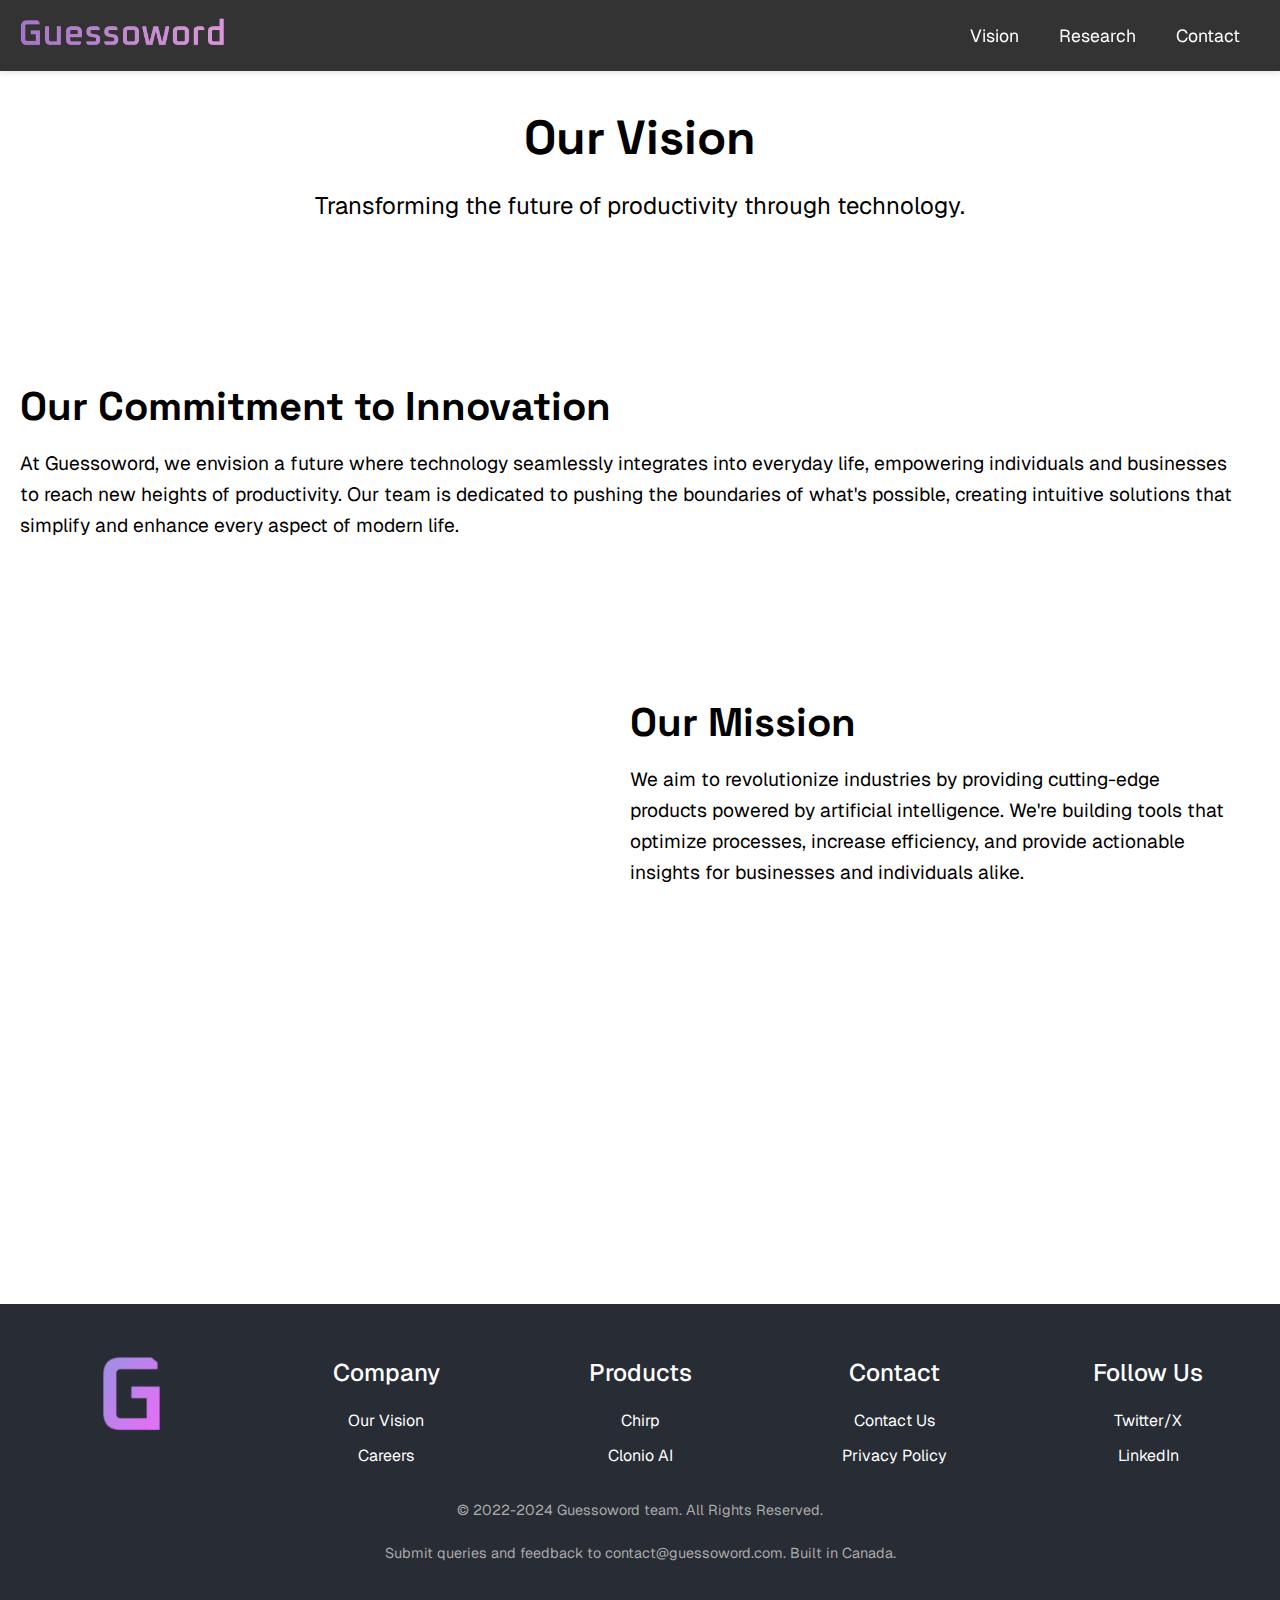
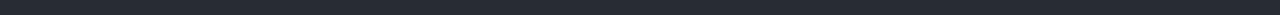
<file: vision.html>
<!DOCTYPE html>
<html lang="en">
<head>
    <meta charset="UTF-8">
    <meta name="viewport" content="width=device-width, initial-scale=1.0">
    <title>Our Vision | Guessoword</title>
    <link rel="icon" href="guessoword-icon_optimized.png">
    <link href="https://fonts.googleapis.com/css2?family=Geist:wght@400;500;700&family=Space+Grotesk:wght@300;400;600&display=swap" rel="stylesheet">
    <link rel="stylesheet" href="style.css">
</head>
<body>
    <header>
        <nav>
            <a href="/"><div class="logo"><img style="width: 6.4em" src="guessoword.png" alt="Guessoword Logo"></div></a>
            <ul class="nav-links">
                <li><a href="/vision">Vision</a></li>
                <li><a href="/research">Research</a></li>
                <li><a href="/contact">Contact</a></li>
            </ul>
            <div class="mobile-menu-toggle">&#9776;</div>
        </nav>

        <div class="hero">
            <h1>Our Vision</h1>
            <p>Transforming the future of productivity through technology.</p>
        </div>
    </header>

    <section id="vision" class="scroll-section">
        <div class="content-wrapper">
            <div class="content-text">
                <h2>Our Commitment to Innovation</h2>
                <p>At Guessoword, we envision a future where technology seamlessly integrates into everyday life, empowering individuals and businesses to reach new heights of productivity. Our team is dedicated to pushing the boundaries of what's possible, creating intuitive solutions that simplify and enhance every aspect of modern life.</p>
            </div>
        </div>
    </section>

    <section id="mission" class="scroll-section">
        <div class="content-wrapper reverse">
            <div class="content-text">
                <h2>Our Mission</h2>
                <p>We aim to revolutionize industries by providing cutting-edge products powered by artificial intelligence. We're building tools that optimize processes, increase efficiency, and provide actionable insights for businesses and individuals alike.</p>
            </div>
            <div class="content-image">
               
            </div>
        </div>
    </section>

    <section id="future" class="scroll-section">
        <div class="content-wrapper">
            <div class="content-text">
                <h2>Looking Ahead</h2>
                <p>The future of technology is limitless, and we’re just getting started. With products like Chirp and Clonio AI, we are laying the foundation for a world where AI enhances every aspect of life. Our team is constantly innovating, with new solutions in the pipeline that will redefine how people interact with technology.</p>
            </div>
        </div>
    </section>

    <footer>
    <div class="footer-container">
        <div class="footer-column">
        <img style="width: 4em" src="guessoword-icon_optimized.png">
        </div>
        <div class="footer-column">
            <h3>Company</h3>
            <ul>
                <li><a href="/vision">Our Vision</a></li>
                <li><a href="/careers">Careers</a></li>
            </ul>
        </div>
        <div class="footer-column">
            <h3>Products</h3>
            <ul>
                <li><a href="#">Chirp</a></li>
                <li><a href="https://clonioai.guessoword.com">Clonio AI</a></li>
            </ul>
        </div>
        <div class="footer-column">
            <h3>Contact</h3>
            <ul>
                <li><a href="/contact">Contact Us</a></li>
                <li><a href="/legal/privacy">Privacy Policy</a></li>
            </ul>
        </div>
        <div class="footer-column">
                <h3>Follow Us</h3>
                <ul>
                    <li><a href="https://x.com/guessowordtech">Twitter/X</a></li>
                    <li><a href="https://www.linkedin.com/company/99129532/admin/dashboard/">LinkedIn</a></li>
                </ul>
            </div>
    </div>
    <p>&copy; 2022-2024 Guessoword team. All Rights Reserved.</p>
    <p>Submit queries and feedback to contact@guessoword.com. Built in Canada.</p>
</footer>

    <script src="script.js"></script>
</body>
</html>
</file>
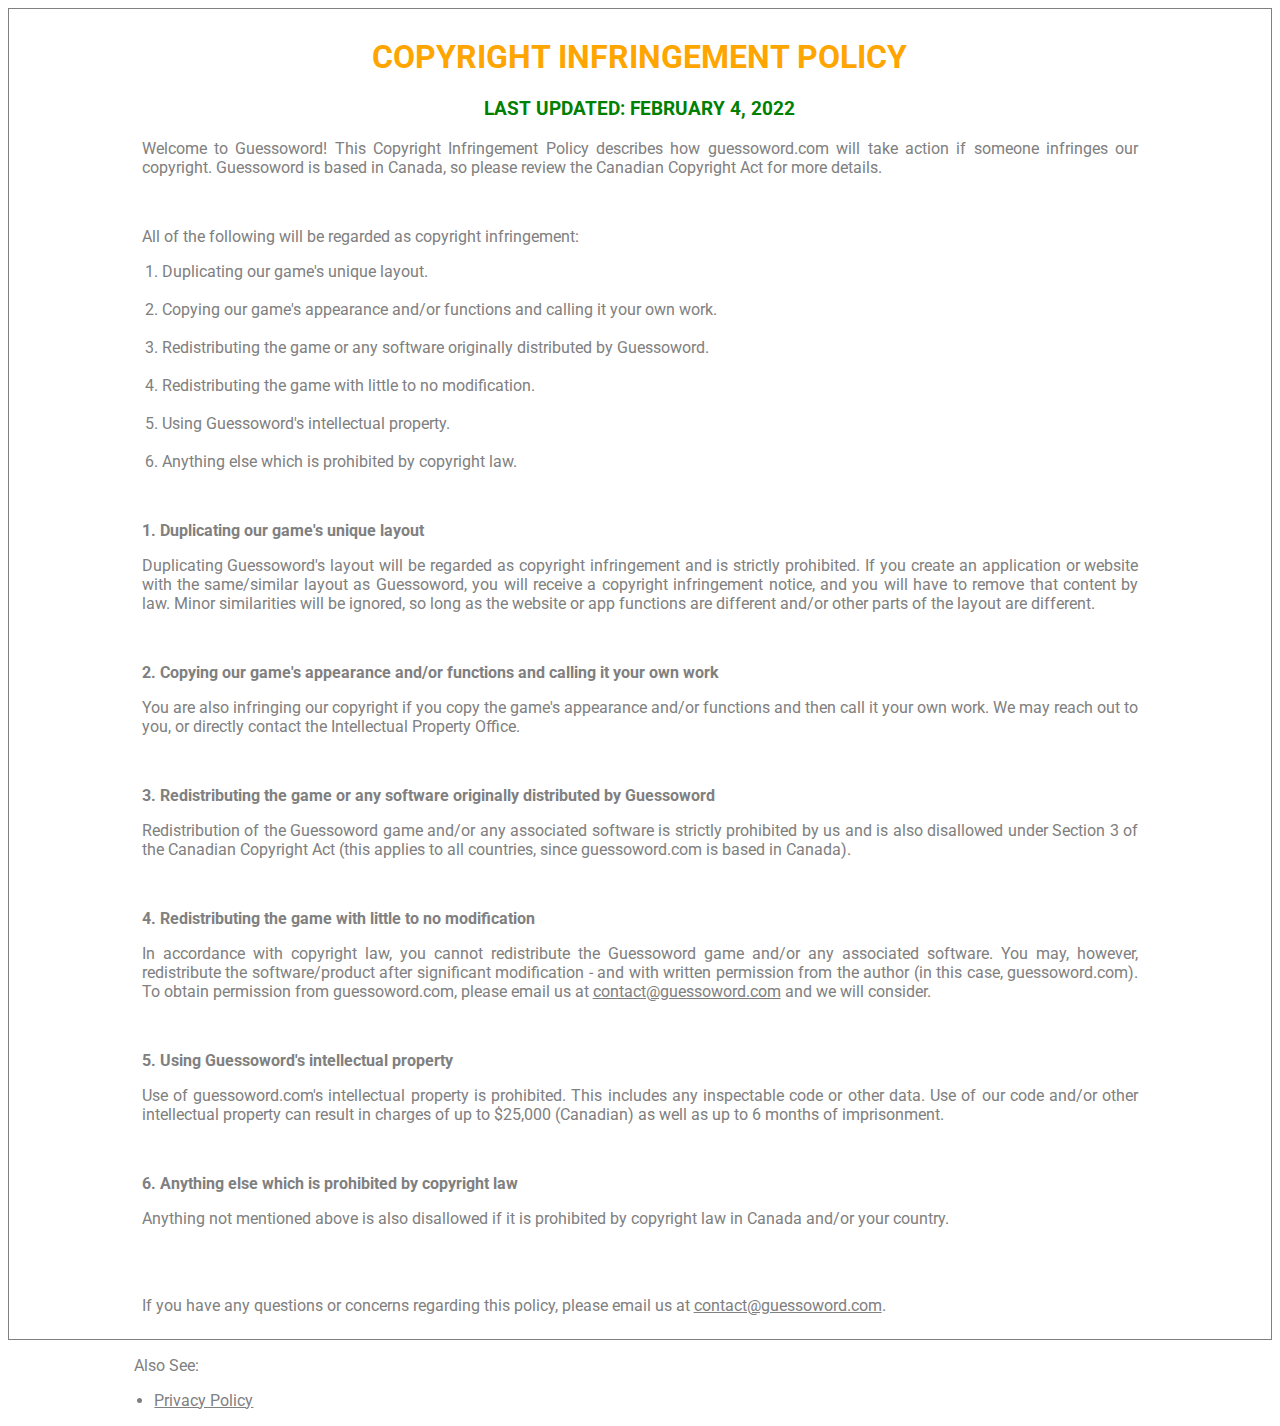
<file: legal/copyright.html>
<!DOCTYPE html>
<html>
<head>
<title>Guessoword - Copyright Infringement Policy</title>
<meta name="viewport" content="width=device-width, initial-scale=1.0">
<link rel="stylesheet" href="https://fonts.googleapis.com/css?family=Roboto">
<link rel="icon" href="https://www.guessoword.com/favicon.png">
<style>
div {
  border: 1px solid gray;
  padding: 8px;
}

h1 {
  text-align: center;
  text-transform: uppercase;
  color: orange;
  font-family: "Roboto", serif;
  width: 80%;
}

h3 {
  text-align: center;
  text-transform: uppercase;
  color: green;
  font-family: "Roboto", serif;
  width: 80%;
}

p {
  text-indent: 0px;
  text-align: justify;
  color: gray;
  font-family: "Roboto", serif;
  width: 80%;
}

ul {
  text-indent: 0px;
  text-align: justify;
  color: gray;
  font-family: "Roboto", serif;
  width: 80%;
}

ol {
  text-indent: 0px;
  text-align: justify;
  color: gray;
  font-family: "Roboto", serif;
  width: 80%;
}


a {
  text-decoration: underline;
  color: gray;
}
</style>
</head>
<body>

<center><div>
  <h1>Copyright Infringement Policy</h1>
  <h3>Last Updated: February 4, 2022</h3>
  <p>Welcome to Guessoword! This Copyright Infringement Policy describes how guessoword.com will take action if someone infringes our copyright. Guessoword is based in Canada, so please review the Canadian Copyright Act for more details.</p><br>
  <p>All of the following will be regarded as copyright infringement:<br>
	<ol>
	<li>Duplicating our game's unique layout.</li><br>
	<li>Copying our game's appearance and/or functions and calling it your own work.</li><br>
	<li>Redistributing the game or any software originally distributed by Guessoword.</li><br>
	<li>Redistributing the game with little to no modification.</li><br>
	<li>Using Guessoword's intellectual property.</li><br>
	<li>Anything else which is prohibited by copyright law.</li>
	</ol></p><br>

  <p><b>1. Duplicating our game's unique layout</b></p>
  <p>Duplicating Guessoword's layout will be regarded as copyright infringement and is strictly prohibited. If you create an application or website with the same/similar layout as Guessoword, you will receive a copyright infringement notice, and you will have to remove that content by law. Minor similarities will be ignored, so long as the website or app functions are different and/or other parts of the layout are different.</p>
  <br><p><b>2. Copying our game's appearance and/or functions and calling it your own work</b></p>
  <p>You are also infringing our copyright if you copy the game's appearance and/or functions and then call it your own work. We may reach out to you, or directly contact the Intellectual Property Office.</p>
  <br><p><b>3. Redistributing the game or any software originally distributed by Guessoword</b></p>
  <p>Redistribution of the Guessoword game and/or any associated software is strictly prohibited by us and is also disallowed under Section 3 of the Canadian Copyright Act (this applies to all countries, since guessoword.com is based in Canada).</p>
  <br><p><b>4. Redistributing the game with little to no modification</b></p>
  <p>In accordance with copyright law, you cannot redistribute the Guessoword game and/or any associated software. You may, however, redistribute the software/product after significant modification - and with written permission from the author (in this case, guessoword.com). To obtain permission from guessoword.com, please email us at <a href="mailto:contact@guessoword.com">contact@guessoword.com</a> and we will consider.</p>
  <br><p><b>5. Using Guessoword's intellectual property</b></p>
  <p>Use of guessoword.com's intellectual property is prohibited. This includes any inspectable code or other data. Use of our code and/or other intellectual property can result in charges of up to $25,000 (Canadian) as well as up to 6 months of imprisonment.</p>
  <br><p><b>6. Anything else which is prohibited by copyright law</b></p>
  <p>Anything not mentioned above is also disallowed if it is prohibited by copyright law in Canada and/or your country.</p>
  <br><br><p>If you have any questions or concerns regarding this policy, please email us at <a href="mailto:contact@guessoword.com">contact@guessoword.com</a>.</p>
</div>

	<p>Also See:</p>
	<ul>
		<li><a href="https://www.guessoword.com/legal/privacy">Privacy Policy</a></li>
	</ul>

</center>

</body>
</html>
</file>
<file: style.css>
/* General Styles */
* {
    margin: 0;
    padding: 0;
    box-sizing: border-box;
}

body {
    font-family: 'Geist', sans-serif;
    line-height: 1.6;
    overflow-x: hidden;
}

a {
    text-decoration: underline;
    color: inherit;
}

a:active {
    border-width: 1px;
    border-style: dotted;
    border-color: inherit;  /* Inherit the color from the parent */
}

h1, h2 {
    font-family: 'Space Grotesk', sans-serif;
}

/* Header Styles */
header {
    background: #fff;
    color: #fff;
    text-align: center;
}

/* Navbar Styles */
nav {
    position: fixed;
    top: 0;
    width: 100%;
    display: flex;
    justify-content: space-between;
    align-items: center;
    padding: 10px 20px;
    background: #333;
    color: #fff;
    z-index: 999;
    box-shadow: 0 2px 5px rgba(0, 0, 0, 0.1);
    transition: all 0.3s ease-in-out;
}

.nav-links li {
    margin: 0 20px;
    color: #fff;
}

.mobile-menu-toggle {
    display: none;
    font-size: 1.5rem;
    cursor: pointer;
}


/* Navbar Scrolling Effect */
nav.scrolled {
    padding: 24px 20px;
    box-shadow: 0 5px 10px rgba(0, 0, 0, 0.3);
}

nav.scrolled .dropdown-menu {
    background: #fff;
}


nav .logo {
    font-size: 2rem;
    font-weight: bold;
}

nav .nav-links {
    display: flex;
    list-style: none;
}

nav .nav-links li {
    margin: 0 20px;
}

nav .nav-links a {
    font-size: 1.1rem;
    text-decoration: none;
    color: #fff;
    transition: color 0.3s;
}

nav .nav-links a:hover {
    color: #d303fc;
}

/* Dropdown menu */
nav .dropdown {
    position: relative;
}

nav .dropdown:hover .dropdown-menu {
    display: block;
}

nav .dropdown-menu {
    display: none;
    position: absolute;
    top: 30px;
    left: 0;
    background: #333;
    border-radius: 5px;
    box-shadow: 0 8px 16px rgba(0, 0, 0, 0.3);
    padding: 10px 0;
    min-width: 180px;
}

nav .dropdown-menu li {
    padding: 10px;
    text-align: left;
}

nav .dropdown-menu li a {
    padding: 10px 20px;
    display: block;
    color: #fff;
}

nav .dropdown-menu li a:hover {
    background: #d303fc;
}

/* Hero Section */
.hero {
    background: #fff;
    color: #000;
    padding: 100px 20px;
    text-align: center;
}

.hero h1 {
    font-size: 3rem;
    margin-bottom: 10px;
}

.hero p {
    font-size: 1.5rem;
}

/* Section Styles */
.scroll-section {
    padding: 50px 20px;
    display: flex;
    justify-content: center;
    align-items: center;
    flex-direction: column;
}

.content-wrapper {
    display: flex;
    justify-content: space-between;
    margin-bottom: 50px;
    transition: all 0.5s ease;
}

.content-wrapper.reverse {
    flex-direction: row-reverse;
}

.content-text {
    flex: 1;
    margin-right: 20px;
}

.content-image {
    flex: 1;
}

.content-image img, .content-image video {
    width: 100%;
    border-radius: 10px;
}

.content-text h2 {
    font-size: 2.5rem;
    margin-bottom: 10px;
}

.content-text p {
    font-size: 1.2rem;
}

/* Footer Styles */
footer {
    background: #282c34;
    color: #fff;
    padding: 50px 20px;
    text-align: center;
}

.footer-container {
    display: flex;
    flex-wrap: wrap;
    justify-content: space-between;
    gap: 30px;
    margin-bottom: 20px;
}

.footer-column {
    flex: 1;
    min-width: 200px; /* Ensures that each column takes at least 200px */
    max-width: 300px;
}

.footer-column h3 {
    font-size: 1.5rem;
    margin-bottom: 15px;
    font-weight: 500;
}

.footer-column ul {
    list-style: none;
    padding: 0;
}

.footer-column ul li {
    margin: 10px 0;
}

.footer-column ul li a {
    color: #fff;
    font-size: 1rem;
    transition: color 0.3s ease;
    text-decoration: none;
}

.footer-column ul li a:hover {
    color: #d303fc;
}

footer p {
    font-size: 0.9rem;
    margin-top: 20px;
    color: #aaa;
}

/* Responsive styles */
@media (max-width: 768px) {
    .footer-container {
        flex-direction: column;
        align-items: center;
    }

    .footer-column {
        min-width: 100%;
        text-align: center;
    }
}

/* Scroll Animations */
.scroll-section {
    opacity: 0;
    transform: translateY(50px);
    transition: opacity 1s ease-out, transform 1s ease-out;
}

.scroll-section.visible {
    opacity: 1;
    transform: translateY(0);
}

@media (max-width: 768px) {
    .content-wrapper {
        flex-direction: column;
        text-align: center;
    }

    .content-wrapper.reverse {
        flex-direction: column;
    }

    .content-text {
        margin-right: 0;
    }

    .nav-links {
        display: none;
    }

    nav .dropdown-menu {
        position: relative;
        top: 0;
    }
}

/* Style the stats section */
.content-stats {
    display: flex;
    justify-content: space-around;
    align-items: center;
    text-align: center;
    width: 50%;
    margin-top: 30px;
}

.stat {
    font-size: 2rem;
    font-weight: 700;
}

.statt {
    display: block;
    font-size: 3.2rem;
    color: #2f4f4f;
    margin-bottom: 10px;
    transition: all 1s ease-out;
}

.stat p {
    font-size: 1.2rem;
    color: #6c757d;
}

@media (max-width: 768px) {
    .content-stats {
        flex-direction: column;
    }

    .stat {
        margin: 20px 0;
    }
}
</file>
